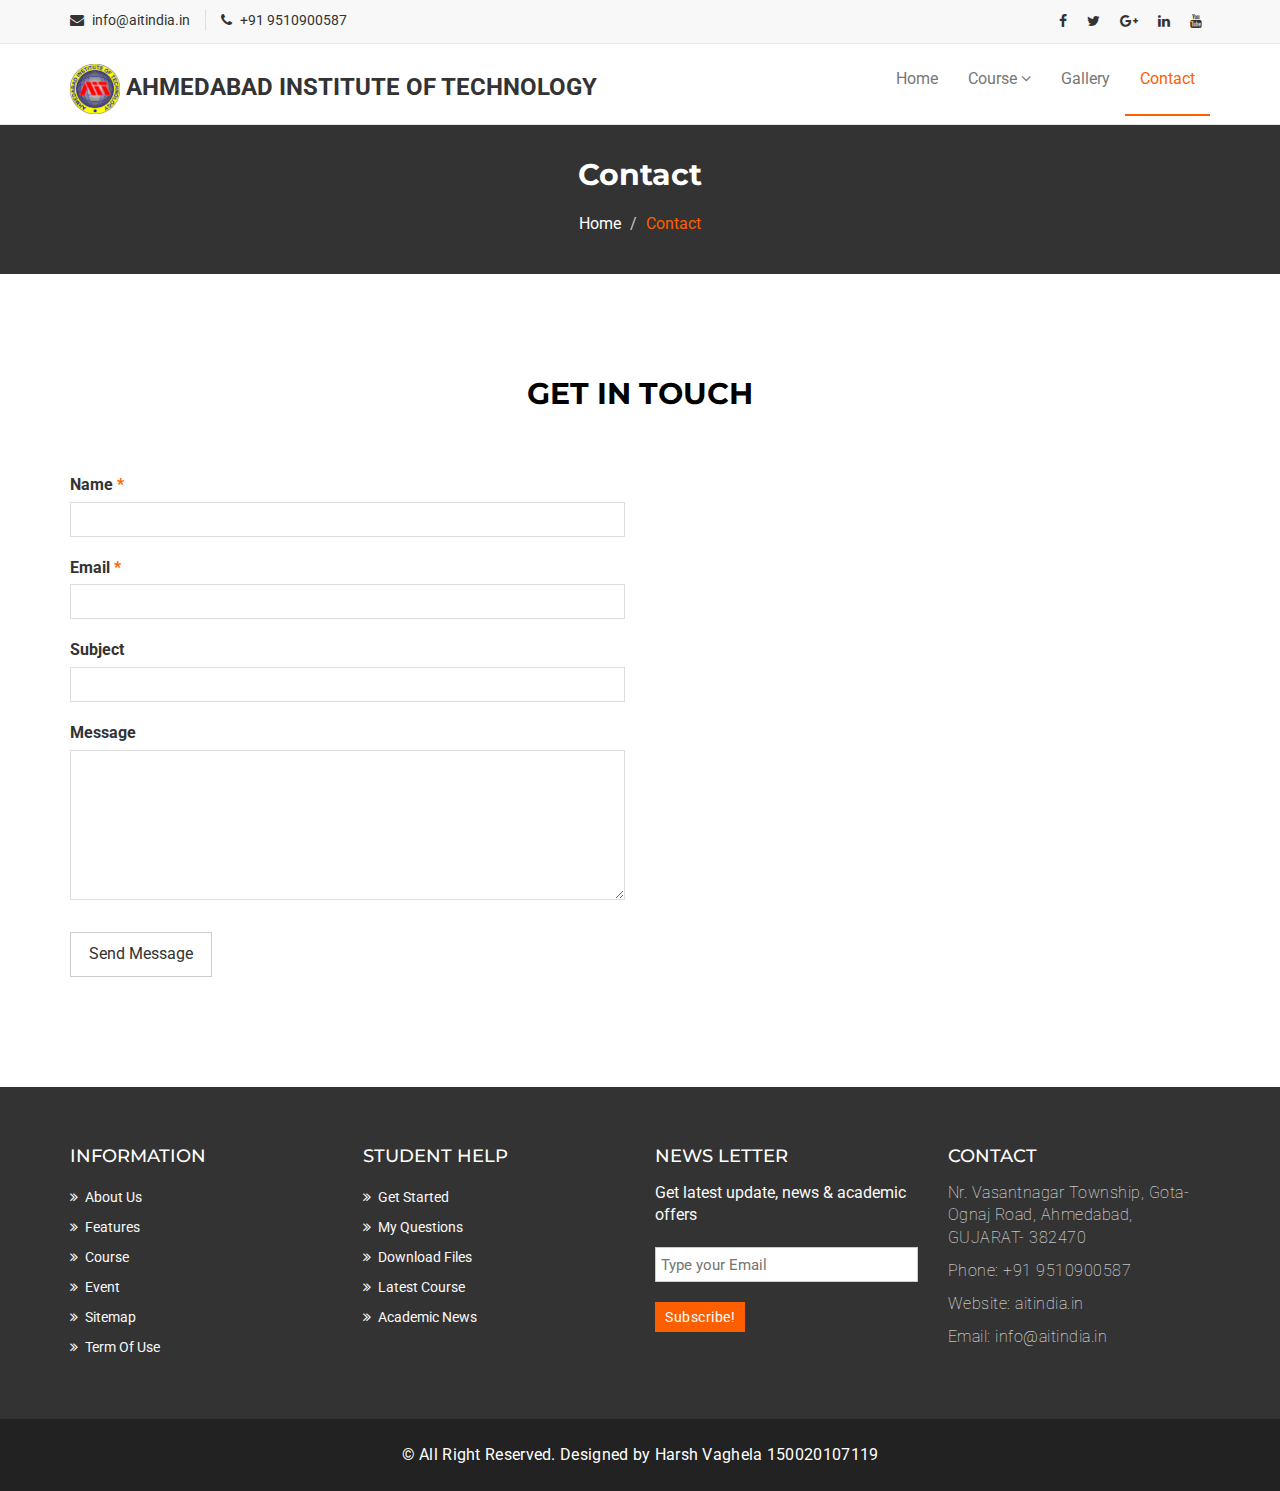
<file: contact.html>
<!DOCTYPE html>
<html lang="en">
<head>
    <meta charset="utf-8">
    <meta name="viewport" content="width=device-width, initial-scale=1">
    <title>AIT | Home</title>
    <link rel="shortcut icon" href="assets/img/logo.png" type="image/x-icon">
    <link href="assets/css/font-awesome.css" rel="stylesheet">
    <link href="assets/css/bootstrap.css" rel="stylesheet">
    <link rel="stylesheet" type="text/css" href="assets/css/slick.css">
    <link id="switcher" href="assets/css/theme-color/default-theme.css" rel="stylesheet">
    <link href="assets/css/style.css" rel="stylesheet">
    <link href='https://fonts.googleapis.com/css?family=Montserrat:400,700' rel='stylesheet' type='text/css'>
    <link href='https://fonts.googleapis.com/css?family=Roboto:400,400italic,300,300italic,500,700' rel='stylesheet'
          type='text/css'>
</head>
<body>
<a class="scrollToTop" href="#">
    <i class="fa fa-angle-up"></i>
</a>
<header id="mu-header">
    <div class="container">
        <div class="row">
            <div class="col-lg-12 col-md-12">
                <div class="mu-header-area">
                    <div class="row">
                        <div class="col-lg-6 col-md-6 col-sm-6 col-xs-6">
                            <div class="mu-header-top-left">
                                <div class="mu-top-email">
                                    <i class="fa fa-envelope"></i>
                                    <span>info@aitindia.in</span>
                                </div>
                                <div class="mu-top-phone">
                                    <i class="fa fa-phone"></i>
                                    <span>+91 9510900587</span>
                                </div>
                            </div>
                        </div>
                        <div class="col-lg-6 col-md-6 col-sm-6 col-xs-6">
                            <div class="mu-header-top-right">
                                <nav>
                                    <ul class="mu-top-social-nav">
                                        <li><a href="#"><span class="fa fa-facebook"></span></a></li>
                                        <li><a href="#"><span class="fa fa-twitter"></span></a></li>
                                        <li><a href="#"><span class="fa fa-google-plus"></span></a></li>
                                        <li><a href="#"><span class="fa fa-linkedin"></span></a></li>
                                        <li><a href="#"><span class="fa fa-youtube"></span></a></li>
                                    </ul>
                                </nav>
                            </div>
                        </div>
                    </div>
                </div>
            </div>
        </div>
    </div>
</header>
<section id="mu-menu">
    <nav class="navbar navbar-default" role="navigation">
        <div class="container">
            <div class="navbar-header">
                <button type="button" class="navbar-toggle collapsed" data-toggle="collapse" data-target="#navbar"
                        aria-expanded="false" aria-controls="navbar">
                    <span class="sr-only">Toggle navigation</span>
                    <span class="icon-bar"></span>
                    <span class="icon-bar"></span>
                    <span class="icon-bar"></span>
                </button>
                <h3>
                    <a href="index.html">
                        <img class="logo" src="assets/img/logo.png"> AHMEDABAD INSTITUTE OF TECHNOLOGY</a>
                </h3>
            </div>
            <div id="navbar" class="navbar-collapse collapse">
                <ul id="top-menu" class="nav navbar-nav navbar-right main-nav">
                    <li><a href="index.html">Home</a></li>
                    <li class="dropdown">
                        <a href="#" class="dropdown-toggle" data-toggle="dropdown">Course <span
                                class="fa fa-angle-down"></span></a>
                        <ul class="dropdown-menu" role="menu">
                            <li><a href="course.html">Course Archive</a></li>
                            <li><a href="course-detail.html">Course Detail</a></li>
                        </ul>
                    </li>
                    <li><a href="gallery.html">Gallery</a></li>
                    <li class="active"><a href="contact.html">Contact</a></li>
                </ul>
            </div>
        </div>
    </nav>
</section>
<section id="mu-page-breadcrumb">
    <div class="container">
        <div class="row">
            <div class="col-md-12">
                <div class="mu-page-breadcrumb-area">
                    <h2>Contact</h2>
                    <ol class="breadcrumb">
                        <li><a href="index.html">Home</a></li>
                        <li class="active">Contact</li>
                    </ol>
                </div>
            </div>
        </div>
    </div>
</section>
<section id="mu-contact">
    <div class="container">
        <div class="row">
            <div class="col-md-12">
                <div class="mu-contact-area">
                    <div class="mu-title">
                        <h2>Get in Touch</h2>
                        <p></p>
                    </div>
                    <div class="mu-contact-content">
                        <div class="row">
                            <div class="col-md-6">
                                <div class="mu-contact-left">
                                    <form class="contactform">
                                        <p class="comment-form-author">
                                            <label for="author">Name <span class="required">*</span></label>
                                            <input type="text" id="author" required="required" size="30" value=""
                                                   name="author">
                                        </p>
                                        <p class="comment-form-email">
                                            <label for="email">Email <span class="required">*</span></label>
                                            <input type="email" id="email" required="required" aria-required="true"
                                                   value=""
                                                   name="email">
                                        </p>
                                        <p class="comment-form-url">
                                            <label for="subject">Subject</label>
                                            <input type="text" id="subject" name="subject">
                                        </p>
                                        <p class="comment-form-comment">
                                            <label for="comment">Message</label>
                                            <textarea id="comment" required="required" aria-required="true" rows="8"
                                                      cols="45"
                                                      name="comment"></textarea>
                                        </p>
                                        <p class="form-submit">
                                            <input type="submit" value="Send Message" class="mu-post-btn" name="submit">
                                        </p>
                                    </form>
                                </div>
                            </div>
                            <div class="col-md-6">
                                <div class="mu-contact-right">
                                    <iframe src="https://www.google.com/maps?q=ahmedabad%20institute%20of%20technology&t=&z=13&ie=UTF8&iwloc=&output=embed"
                                            width="100%" height="450" style="border:0"
                                            allowfullscreen></iframe>
                                </div>
                            </div>
                        </div>
                    </div>
                </div>
            </div>
        </div>
    </div>
</section>
<footer id="mu-footer">
    <div class="mu-footer-top">
        <div class="container">
            <div class="mu-footer-top-area">
                <div class="row">
                    <div class="col-lg-3 col-md-3 col-sm-3">
                        <div class="mu-footer-widget">
                            <h4>Information</h4>
                            <ul>
                                <li><a href="#">About Us</a></li>
                                <li><a href="">Features</a></li>
                                <li><a href="">Course</a></li>
                                <li><a href="">Event</a></li>
                                <li><a href="">Sitemap</a></li>
                                <li><a href="">Term Of Use</a></li>
                            </ul>
                        </div>
                    </div>
                    <div class="col-lg-3 col-md-3 col-sm-3">
                        <div class="mu-footer-widget">
                            <h4>Student Help</h4>
                            <ul>
                                <li><a href="">Get Started</a></li>
                                <li><a href="#">My Questions</a></li>
                                <li><a href="">Download Files</a></li>
                                <li><a href="">Latest Course</a></li>
                                <li><a href="">Academic News</a></li>
                            </ul>
                        </div>
                    </div>
                    <div class="col-lg-3 col-md-3 col-sm-3">
                        <div class="mu-footer-widget">
                            <h4>News letter</h4>
                            <p>Get latest update, news & academic offers</p>
                            <form class="mu-subscribe-form">
                                <input type="email" placeholder="Type your Email">
                                <button class="mu-subscribe-btn" type="submit">Subscribe!</button>
                            </form>
                        </div>
                    </div>
                    <div class="col-lg-3 col-md-3 col-sm-3">
                        <div class="mu-footer-widget">
                            <h4>Contact</h4>
                            <address>
                                <p>Nr. Vasantnagar Township, Gota-Ognaj Road, Ahmedabad, GUJARAT- 382470</p>
                                <p>Phone: +91 9510900587</p>
                                <p>Website: aitindia.in</p>
                                <p>Email: info@aitindia.in</p>
                            </address>
                        </div>
                    </div>
                </div>
            </div>
        </div>
    </div>
    <div class="mu-footer-bottom">
        <div class="container">
            <div class="mu-footer-bottom-area">
                <p>&copy; All Right Reserved. Designed by Harsh Vaghela 150020107119</p>
            </div>
        </div>
    </div>
</footer>
<script src="assets/js/jquery.min.js"></script>
<script src="assets/js/bootstrap.js"></script>
<script type="text/javascript" src="assets/js/slick.js"></script>
<script type="text/javascript" src="assets/js/jquery.counterup.js"></script>
<script type="text/javascript" src="assets/js/jquery.mixitup.js"></script>
<script type="text/javascript" src="assets/js/jquery.fancybox.pack.js"></script>
<script src="assets/js/custom.js"></script>
</body>
</html>
</file>
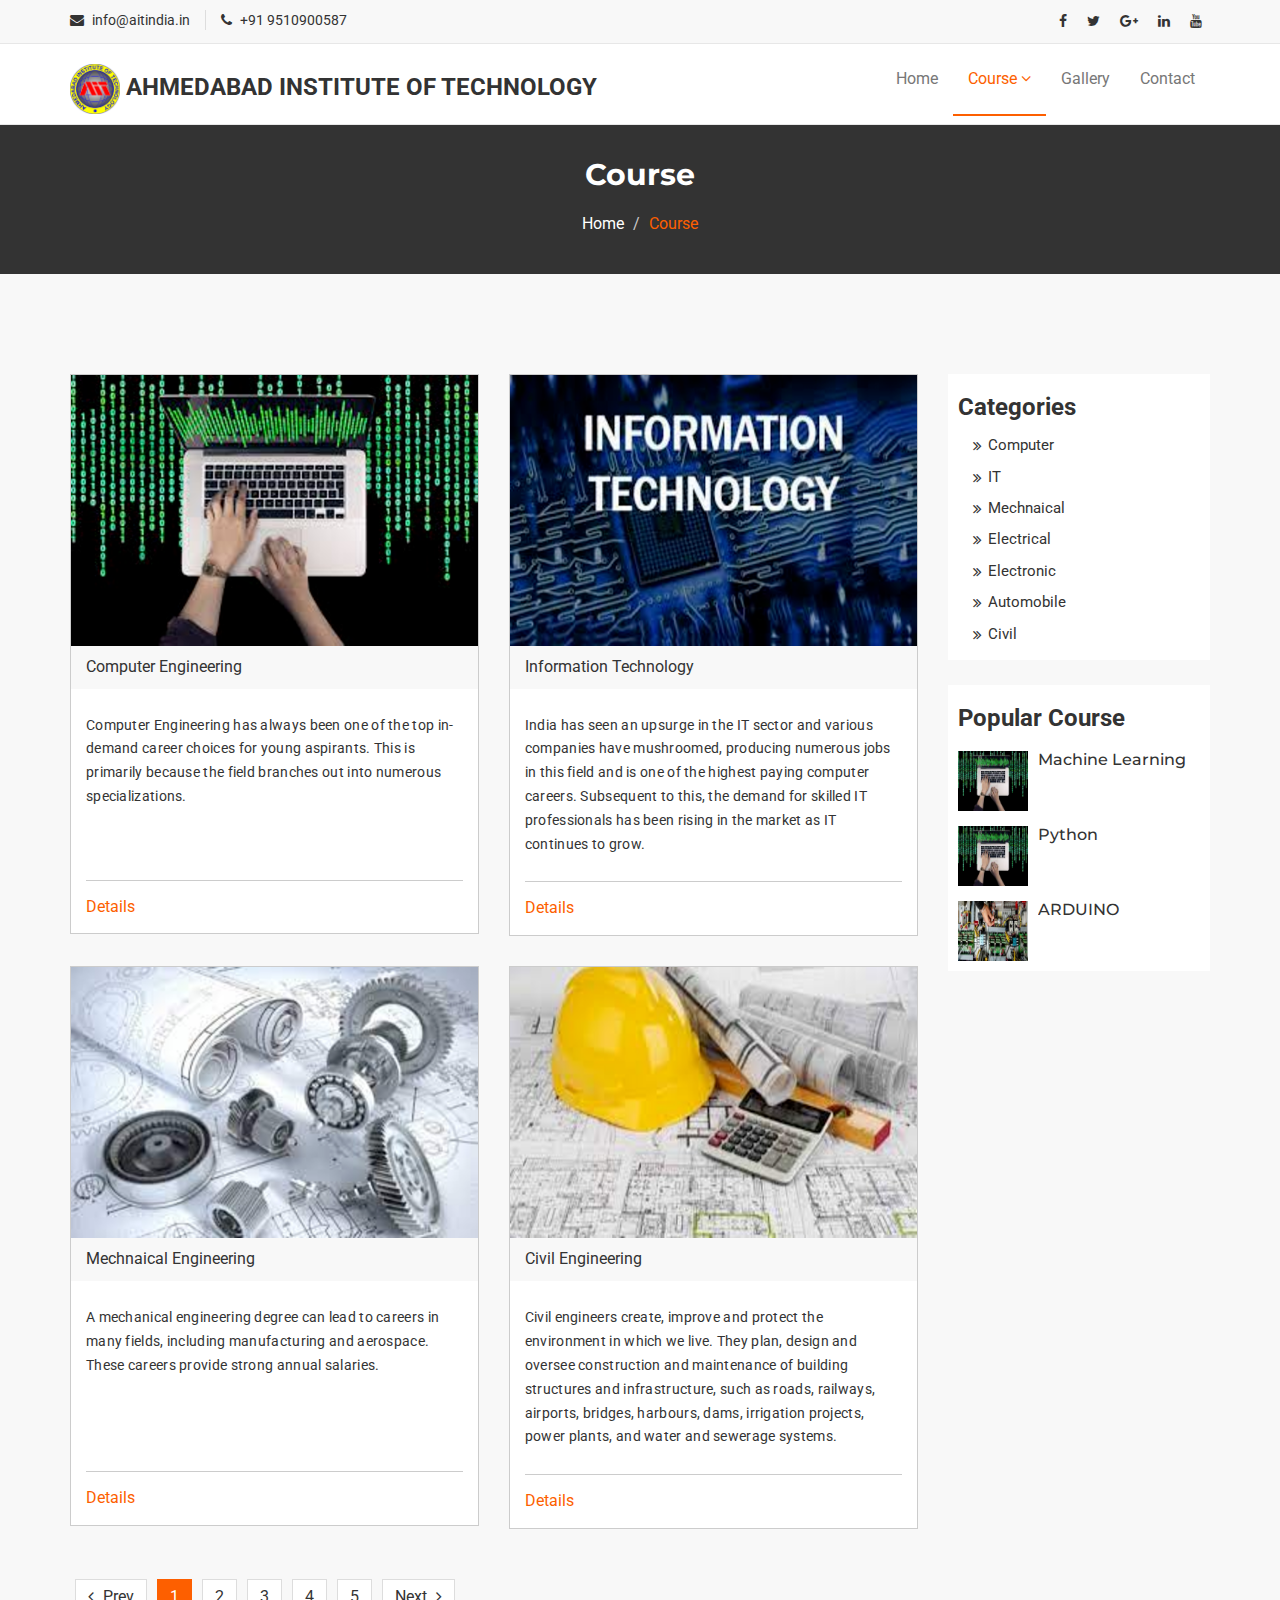
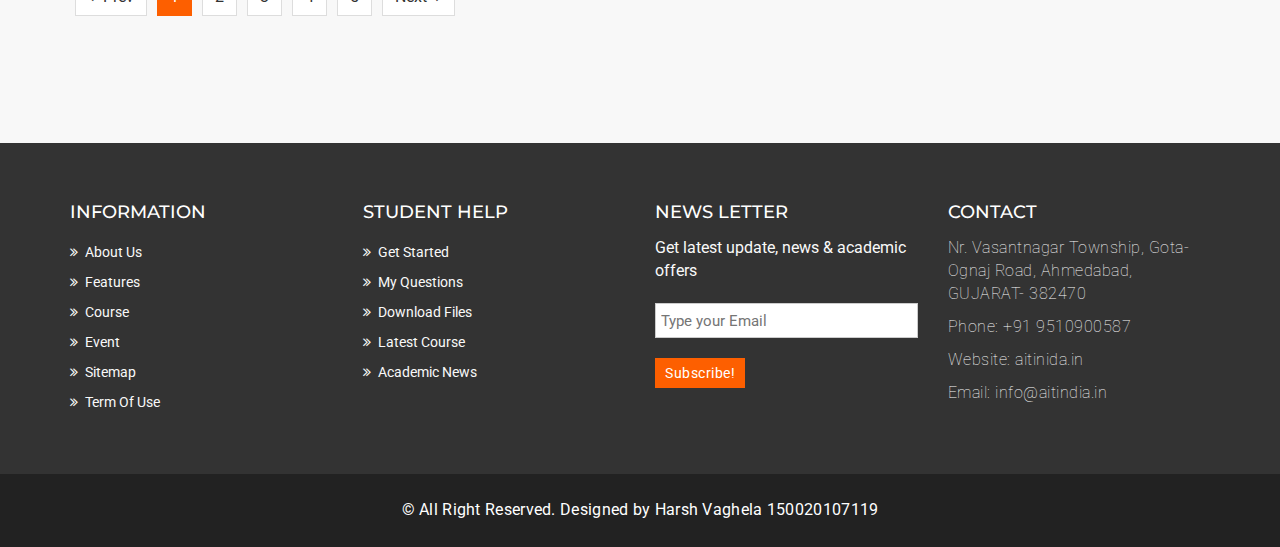
<file: course.html>
<!DOCTYPE html>
<html lang="en">
<head>
    <meta charset="utf-8">
    <meta name="viewport" content="width=device-width, initial-scale=1">
    <title>AIT | Home</title>
    <link rel="shortcut icon" href="assets/img/logo.png" type="image/x-icon">
    <link href="assets/css/font-awesome.css" rel="stylesheet">
    <link href="assets/css/bootstrap.css" rel="stylesheet">
    <link rel="stylesheet" type="text/css" href="assets/css/slick.css">
    <link id="switcher" href="assets/css/theme-color/default-theme.css" rel="stylesheet">
    <link href="assets/css/style.css" rel="stylesheet">
    <link href='https://fonts.googleapis.com/css?family=Montserrat:400,700' rel='stylesheet' type='text/css'>
    <link href='https://fonts.googleapis.com/css?family=Roboto:400,400italic,300,300italic,500,700' rel='stylesheet'
          type='text/css'>
</head>
<body>
<a class="scrollToTop" href="#">
    <i class="fa fa-angle-up"></i>
</a>
<header id="mu-header">
    <div class="container">
        <div class="row">
            <div class="col-lg-12 col-md-12">
                <div class="mu-header-area">
                    <div class="row">
                        <div class="col-lg-6 col-md-6 col-sm-6 col-xs-6">
                            <div class="mu-header-top-left">
                                <div class="mu-top-email">
                                    <i class="fa fa-envelope"></i>
                                    <span>info@aitindia.in</span>
                                </div>
                                <div class="mu-top-phone">
                                    <i class="fa fa-phone"></i>
                                    <span>+91 9510900587</span>
                                </div>
                            </div>
                        </div>
                        <div class="col-lg-6 col-md-6 col-sm-6 col-xs-6">
                            <div class="mu-header-top-right">
                                <nav>
                                    <ul class="mu-top-social-nav">
                                        <li><a href="#"><span class="fa fa-facebook"></span></a></li>
                                        <li><a href="#"><span class="fa fa-twitter"></span></a></li>
                                        <li><a href="#"><span class="fa fa-google-plus"></span></a></li>
                                        <li><a href="#"><span class="fa fa-linkedin"></span></a></li>
                                        <li><a href="#"><span class="fa fa-youtube"></span></a></li>
                                    </ul>
                                </nav>
                            </div>
                        </div>
                    </div>
                </div>
            </div>
        </div>
    </div>
</header>
<section id="mu-menu">
    <nav class="navbar navbar-default" role="navigation">
        <div class="container">
            <div class="navbar-header">
                <button type="button" class="navbar-toggle collapsed" data-toggle="collapse" data-target="#navbar"
                        aria-expanded="false" aria-controls="navbar">
                    <span class="sr-only">Toggle navigation</span>
                    <span class="icon-bar"></span>
                    <span class="icon-bar"></span>
                    <span class="icon-bar"></span>
                </button>
                <h3>
                    <a href="index.html">
                        <img class="logo" src="assets/img/logo.png"> AHMEDABAD INSTITUTE OF TECHNOLOGY</a>
                </h3>
            </div>
            <div id="navbar" class="navbar-collapse collapse">
                <ul id="top-menu" class="nav navbar-nav navbar-right main-nav">
                    <li><a href="index.html">Home</a></li>
                    <li class="dropdown active">
                        <a href="#" class="dropdown-toggle active" data-toggle="dropdown">Course <span
                                class="fa fa-angle-down"></span></a>
                        <ul class="dropdown-menu" role="menu">
                            <li><a href="course.html">Course Archive</a></li>
                            <li><a href="course-detail.html">Course Detail</a></li>
                        </ul>
                    </li>
                    <li><a href="gallery.html">Gallery</a></li>
                    <li><a href="contact.html">Contact</a></li>
                </ul>
            </div>
        </div>
    </nav>
</section>
<section id="mu-page-breadcrumb">
    <div class="container">
        <div class="row">
            <div class="col-md-12">
                <div class="mu-page-breadcrumb-area">
                    <h2>Course</h2>
                    <ol class="breadcrumb">
                        <li><a href="index.html">Home</a></li>
                        <li class="active">Course</li>
                    </ol>
                </div>
            </div>
        </div>
    </div>
</section>
<section id="mu-course-content">
    <div class="container">
        <div class="row">
            <div class="col-md-12">
                <div class="mu-course-content-area">
                    <div class="row">
                        <div class="col-md-9">
                            <div class="mu-course-container">
                                <div class="row">
                                    <div class="col-md-6 col-sm-6">
                                        <div class="mu-latest-course-single">
                                            <figure class="mu-latest-course-img">
                                                <a href="course-detail.html"><img src="assets/img/courses/CE.png"
                                                                                  alt="Computer Engineering"></a>
                                                <figcaption class="mu-latest-course-imgcaption">
                                                    <a href="course-detail.html">Computer Engineering</a>
                                                </figcaption>
                                            </figure>
                                            <div class="mu-latest-course-single-content">
                                                <h4><a href="#"></a></h4>
                                                <p>Computer Engineering has always been one of the top in-demand career
                                                    choices for young aspirants.
                                                    This is primarily because the field branches out into numerous
                                                    specializations.</p>
                                                <br><br>
                                                <div class="mu-latest-course-single-contbottom">
                                                    <a class="mu-course-details" href="course-detail.html">Details</a>
                                                </div>
                                            </div>
                                        </div>
                                    </div>
                                    <div class="col-md-6 col-sm-6">
                                        <div class="mu-latest-course-single">
                                            <figure class="mu-latest-course-img">
                                                <a href="#"><img src="assets/img/courses/IT.png"
                                                                 alt="Information Technology"></a>
                                                <figcaption class="mu-latest-course-imgcaption">
                                                    <a href="#">Information Technology</a>
                                                </figcaption>
                                            </figure>
                                            <div class="mu-latest-course-single-content">
                                                <h4><a href="#"></a></h4>
                                                <p>India has seen an upsurge in the IT sector and various companies have
                                                    mushroomed,
                                                    producing numerous jobs in this field and is one of the highest
                                                    paying computer careers.
                                                    Subsequent to this, the demand for skilled IT professionals has been
                                                    rising in the market
                                                    as IT continues to grow.</p>
                                                <div class="mu-latest-course-single-contbottom">
                                                    <a class="mu-course-details" href="#">Details</a>
                                                </div>
                                            </div>
                                        </div>
                                    </div>
                                    <div class="col-md-6 col-sm-6">
                                        <div class="mu-latest-course-single">
                                            <figure class="mu-latest-course-img">
                                                <a href="#"><img src="assets/img/courses/ME.png"
                                                                 alt="Mechnaical Engineering"></a>
                                                <figcaption class="mu-latest-course-imgcaption">
                                                    <a href="#">Mechnaical Engineering</a>
                                                </figcaption>
                                            </figure>
                                            <div class="mu-latest-course-single-content">
                                                <h4><a href="#"></a></h4>
                                                <p>A mechanical engineering degree can lead to careers in many fields,
                                                    including
                                                    manufacturing and aerospace. These careers provide strong annual
                                                    salaries.</p>
                                                <br><br><br>
                                                <div class="mu-latest-course-single-contbottom">
                                                    <a class="mu-course-details" href="#">Details</a>
                                                </div>
                                            </div>
                                        </div>
                                    </div>
                                    <div class="col-md-6 col-sm-6">
                                        <div class="mu-latest-course-single">
                                            <figure class="mu-latest-course-img">
                                                <a href="#"><img src="assets/img/courses/CiE.png"
                                                                 alt="Civil Engineering"></a>
                                                <figcaption class="mu-latest-course-imgcaption">
                                                    <a href="#">Civil Engineering </a>
                                                </figcaption>
                                            </figure>
                                            <div class="mu-latest-course-single-content">
                                                <h4><a href="#"></a></h4>
                                                <p>Civil engineers create, improve and protect the environment in which
                                                    we live.
                                                    They plan, design and oversee construction and maintenance of
                                                    building structures
                                                    and infrastructure, such as roads, railways, airports, bridges,
                                                    harbours, dams,
                                                    irrigation projects, power plants, and water and sewerage
                                                    systems.</p>
                                                <div class="mu-latest-course-single-contbottom">
                                                    <a class="mu-course-details" href="#">Details</a>
                                                </div>
                                            </div>
                                        </div>
                                    </div>
                                </div>
                            </div>
                            <div class="mu-pagination">
                                <nav>
                                    <ul class="pagination">
                                        <li>
                                            <a href="#" aria-label="Previous">
                                                <span class="fa fa-angle-left"></span> Prev
                                            </a>
                                        </li>
                                        <li class="active"><a href="#">1</a></li>
                                        <li><a href="#">2</a></li>
                                        <li><a href="#">3</a></li>
                                        <li><a href="#">4</a></li>
                                        <li><a href="#">5</a></li>
                                        <li>
                                            <a href="#" aria-label="Next">
                                                Next <span class="fa fa-angle-right"></span>
                                            </a>
                                        </li>
                                    </ul>
                                </nav>
                            </div>
                        </div>
                        <div class="col-md-3">
                            <aside class="mu-sidebar">
                                <div class="mu-single-sidebar">
                                    <h3>Categories</h3>
                                    <ul class="mu-sidebar-catg">
                                        <li><a href="#">Computer</a></li>
                                        <li><a href="">IT</a></li>
                                        <li><a href="">Mechnaical</a></li>
                                        <li><a href="">Electrical</a></li>
                                        <li><a href="">Electronic</a></li>
                                        <li><a href="">Automobile</a></li>
                                        <li><a href="">Civil</a></li>
                                    </ul>
                                </div>
                                <div class="mu-single-sidebar">
                                    <h3>Popular Course</h3>
                                    <div class="mu-sidebar-popular-courses">
                                        <div class="media">
                                            <div class="media-left">
                                                <a href="#">
                                                    <img class="media-object" src="assets/img/courses/CE.png" alt="img">
                                                </a>
                                            </div>
                                            <div class="media-body">
                                                <h4 class="media-heading"><a href="#">Machine Learning</a></h4>
                                            </div>
                                        </div>
                                        <div class="media">
                                            <div class="media-left">
                                                <a href="#">
                                                    <img class="media-object" src="assets/img/courses/CE.png" alt="img">
                                                </a>
                                            </div>
                                            <div class="media-body">
                                                <h4 class="media-heading"><a href="#">Python</a></h4>
                                            </div>
                                        </div>
                                        <div class="media">
                                            <div class="media-left">
                                                <a href="#">
                                                    <img class="media-object" src="assets/img/courses/EE.png" alt="img">
                                                </a>
                                            </div>
                                            <div class="media-body">
                                                <h4 class="media-heading"><a href="#">ARDUINO</a></h4>
                                            </div>
                                        </div>
                                    </div>
                                </div>
                            </aside>
                        </div>
                    </div>
                </div>
            </div>
        </div>
    </div>
</section>
<footer id="mu-footer">
    <div class="mu-footer-top">
        <div class="container">
            <div class="mu-footer-top-area">
                <div class="row">
                    <div class="col-lg-3 col-md-3 col-sm-3">
                        <div class="mu-footer-widget">
                            <h4>Information</h4>
                            <ul>
                                <li><a href="#">About Us</a></li>
                                <li><a href="">Features</a></li>
                                <li><a href="">Course</a></li>
                                <li><a href="">Event</a></li>
                                <li><a href="">Sitemap</a></li>
                                <li><a href="">Term Of Use</a></li>
                            </ul>
                        </div>
                    </div>
                    <div class="col-lg-3 col-md-3 col-sm-3">
                        <div class="mu-footer-widget">
                            <h4>Student Help</h4>
                            <ul>
                                <li><a href="">Get Started</a></li>
                                <li><a href="#">My Questions</a></li>
                                <li><a href="">Download Files</a></li>
                                <li><a href="">Latest Course</a></li>
                                <li><a href="">Academic News</a></li>
                            </ul>
                        </div>
                    </div>
                    <div class="col-lg-3 col-md-3 col-sm-3">
                        <div class="mu-footer-widget">
                            <h4>News letter</h4>
                            <p>Get latest update, news & academic offers</p>
                            <form class="mu-subscribe-form">
                                <input type="email" placeholder="Type your Email">
                                <button class="mu-subscribe-btn" type="submit">Subscribe!</button>
                            </form>
                        </div>
                    </div>
                    <div class="col-lg-3 col-md-3 col-sm-3">
                        <div class="mu-footer-widget">
                            <h4>Contact</h4>
                            <address>
                                <p>Nr. Vasantnagar Township, Gota-Ognaj Road, Ahmedabad, GUJARAT- 382470</p>
                                <p>Phone: +91 9510900587</p>
                                <p>Website: aitinida.in</p>
                                <p>Email: info@aitindia.in</p>
                            </address>
                        </div>
                    </div>
                </div>
            </div>
        </div>
    </div>
    <div class="mu-footer-bottom">
        <div class="container">
            <div class="mu-footer-bottom-area">
                <p>&copy; All Right Reserved. Designed by Harsh Vaghela 150020107119</p>
            </div>
        </div>
    </div>
</footer>
<script src="assets/js/jquery.min.js"></script>
<script src="assets/js/bootstrap.js"></script>
<script type="text/javascript" src="assets/js/slick.js"></script>
<script type="text/javascript" src="assets/js/jquery.counterup.js"></script>
<script type="text/javascript" src="assets/js/jquery.mixitup.js"></script>
<script src="assets/js/custom.js"></script>
</body>
</html>
</file>
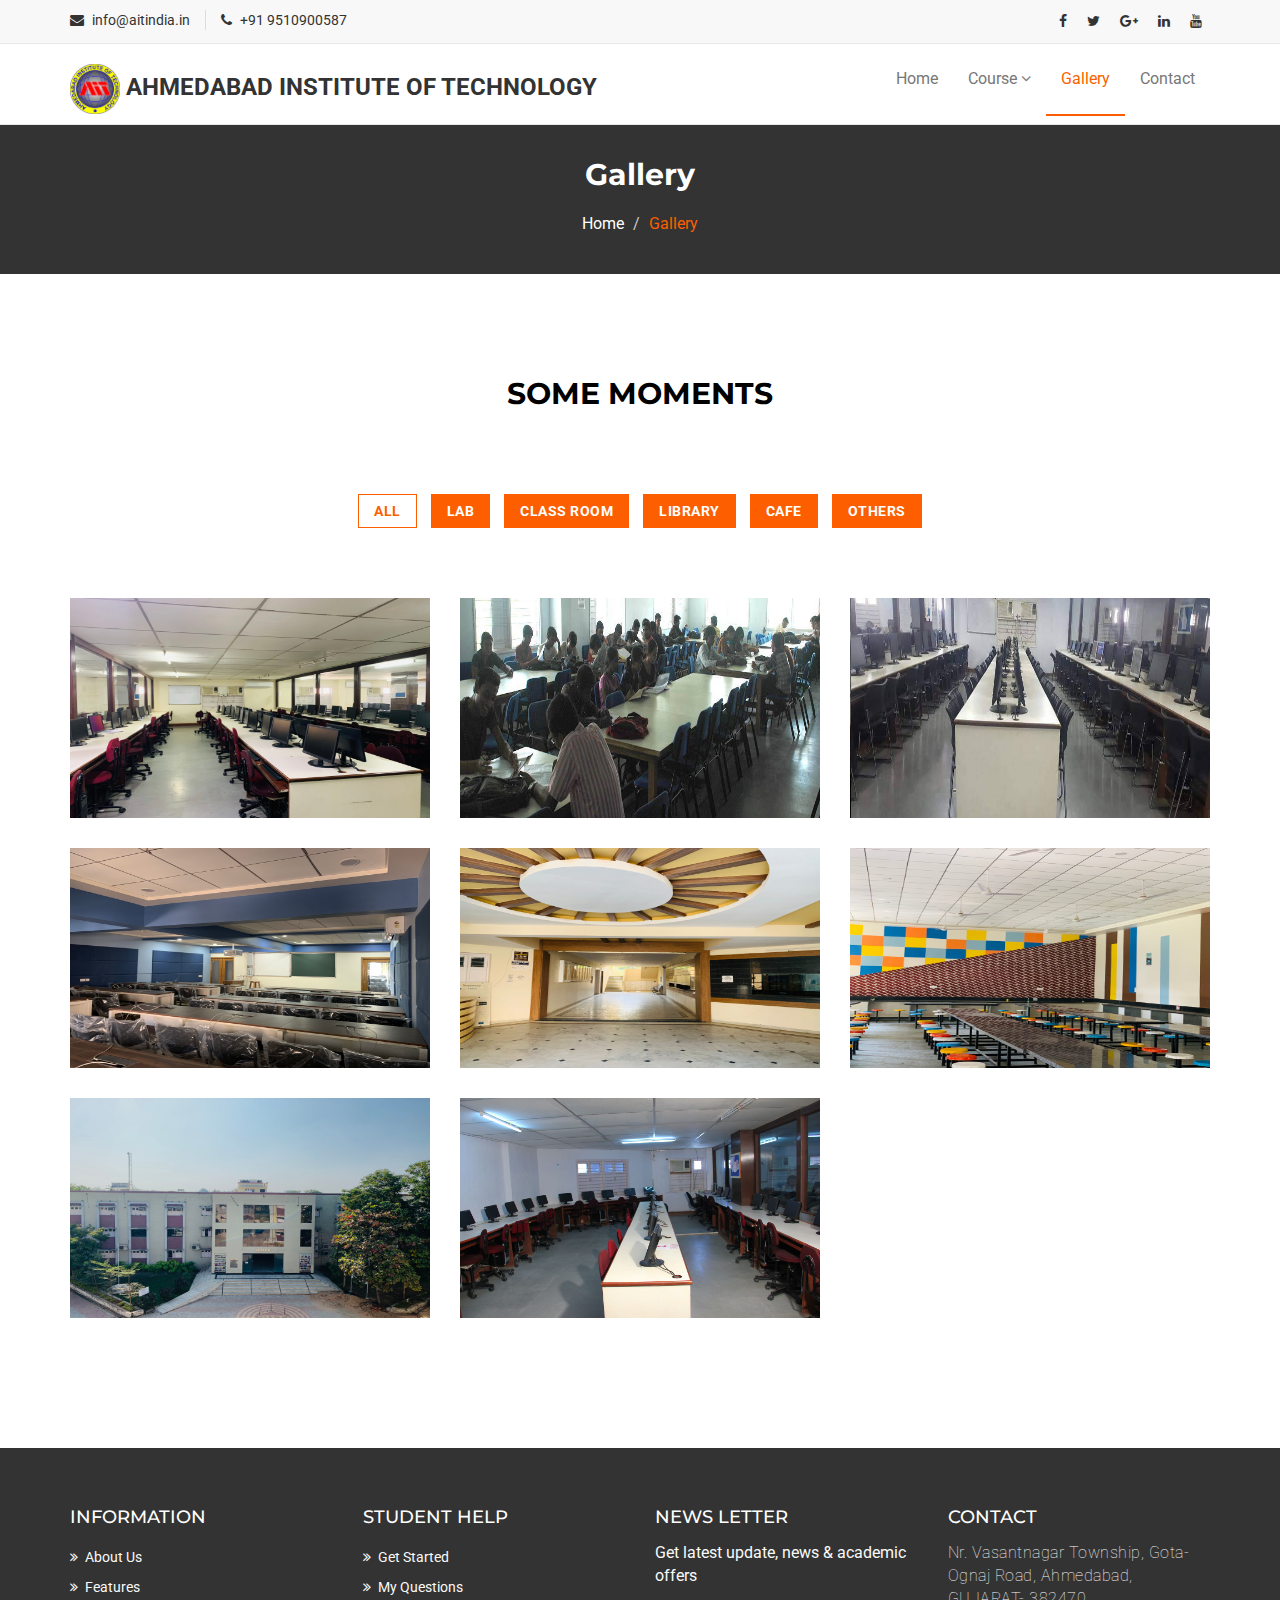
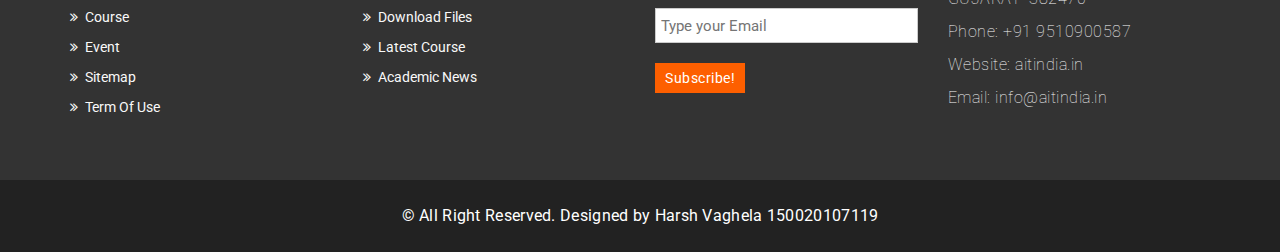
<file: gallery.html>
<!DOCTYPE html>
<html lang="en">
<head>
    <meta charset="utf-8">
    <meta name="viewport" content="width=device-width, initial-scale=1">
    <title>AIT | Home</title>
    <link rel="shortcut icon" href="assets/img/logo.png" type="image/x-icon">
    <link href="assets/css/font-awesome.css" rel="stylesheet">
    <link href="assets/css/bootstrap.css" rel="stylesheet">
    <link rel="stylesheet" type="text/css" href="assets/css/slick.css">
    <link id="switcher" href="assets/css/theme-color/default-theme.css" rel="stylesheet">
    <link href="assets/css/style.css" rel="stylesheet">
    <link href='https://fonts.googleapis.com/css?family=Montserrat:400,700' rel='stylesheet' type='text/css'>
    <link href='https://fonts.googleapis.com/css?family=Roboto:400,400italic,300,300italic,500,700' rel='stylesheet'
          type='text/css'>
</head>
<body>
<a class="scrollToTop" href="#">
    <i class="fa fa-angle-up"></i>
</a>
<header id="mu-header">
    <div class="container">
        <div class="row">
            <div class="col-lg-12 col-md-12">
                <div class="mu-header-area">
                    <div class="row">
                        <div class="col-lg-6 col-md-6 col-sm-6 col-xs-6">
                            <div class="mu-header-top-left">
                                <div class="mu-top-email">
                                    <i class="fa fa-envelope"></i>
                                    <span>info@aitindia.in</span>
                                </div>
                                <div class="mu-top-phone">
                                    <i class="fa fa-phone"></i>
                                    <span>+91 9510900587</span>
                                </div>
                            </div>
                        </div>
                        <div class="col-lg-6 col-md-6 col-sm-6 col-xs-6">
                            <div class="mu-header-top-right">
                                <nav>
                                    <ul class="mu-top-social-nav">
                                        <li><a href="#"><span class="fa fa-facebook"></span></a></li>
                                        <li><a href="#"><span class="fa fa-twitter"></span></a></li>
                                        <li><a href="#"><span class="fa fa-google-plus"></span></a></li>
                                        <li><a href="#"><span class="fa fa-linkedin"></span></a></li>
                                        <li><a href="#"><span class="fa fa-youtube"></span></a></li>
                                    </ul>
                                </nav>
                            </div>
                        </div>
                    </div>
                </div>
            </div>
        </div>
    </div>
</header>
<section id="mu-menu">
    <nav class="navbar navbar-default" role="navigation">
        <div class="container">
            <div class="navbar-header">
                <button type="button" class="navbar-toggle collapsed" data-toggle="collapse" data-target="#navbar"
                        aria-expanded="false" aria-controls="navbar">
                    <span class="sr-only">Toggle navigation</span>
                    <span class="icon-bar"></span>
                    <span class="icon-bar"></span>
                    <span class="icon-bar"></span>
                </button>
                <h3>
                    <a href="index.html">
                        <img class="logo" src="assets/img/logo.png"> AHMEDABAD INSTITUTE OF TECHNOLOGY
                    </a>
                </h3>
            </div>
            <div id="navbar" class="navbar-collapse collapse">
                <ul id="top-menu" class="nav navbar-nav navbar-right main-nav">
                    <li><a href="index.html">Home</a></li>
                    <li class="dropdown">
                        <a href="#" class="dropdown-toggle" data-toggle="dropdown">Course <span
                                class="fa fa-angle-down"></span></a>
                        <ul class="dropdown-menu" role="menu">
                            <li><a href="course.html">Course Archive</a></li>
                            <li><a href="course-detail.html">Course Detail</a></li>
                        </ul>
                    </li>
                    <li class="active"><a href="gallery.html">Gallery</a></li>
                    <li><a href="contact.html">Contact</a></li>
                </ul>
            </div>
        </div>
    </nav>
</section>
<section id="mu-page-breadcrumb">
    <div class="container">
        <div class="row">
            <div class="col-md-12">
                <div class="mu-page-breadcrumb-area">
                    <h2>Gallery</h2>
                    <ol class="breadcrumb">
                        <li><a href="index.html">Home</a></li>
                        <li class="active">Gallery</li>
                    </ol>
                </div>
            </div>
        </div>
    </div>
</section>
<section id="mu-gallery">
    <div class="container">
        <div class="row">
            <div class="col-md-12">
                <div class="mu-gallery-area">
                    <div class="mu-title">
                        <h2>Some Moments</h2>
                        <p></p>
                    </div>
                    <div class="mu-gallery-content">
                        <div class="mu-gallery-top">
                            <ul>
                                <li class="filter active" data-filter="all">All</li>
                                <li class="filter" data-filter=".lab">Lab</li>
                                <li class="filter" data-filter=".classroom">Class Room</li>
                                <li class="filter" data-filter=".library">Library</li>
                                <li class="filter" data-filter=".cafe">Cafe</li>
                                <li class="filter" data-filter=".others">Others</li>
                            </ul>
                        </div>
                        <div class="mu-gallery-body">
                            <ul id="mixit-container" class="row">
                                <li class="col-md-4 col-sm-6 col-xs-12 mix lab">
                                    <div class="mu-single-gallery">
                                        <div class="mu-single-gallery-item">
                                            <div class="mu-single-gallery-img">
                                               <img alt="img" src="assets/img/gallery/small/L1.jpg">
                                            </div>
                                        </div>
                                    </div>
                                </li>
                                <li class="col-md-4 col-sm-6 col-xs-12 mix library">
                                    <div class="mu-single-gallery">
                                        <div class="mu-single-gallery-item">
                                            <div class="mu-single-gallery-img">
                                               <img alt="img" src="assets/img/gallery/small/lib.jpg">
                                            </div>
                                        </div>
                                    </div>
                                </li>
                                <li class="col-md-4 col-sm-6 col-xs-12 mix lab">
                                    <div class="mu-single-gallery">
                                        <div class="mu-single-gallery-item">
                                            <div class="mu-single-gallery-img">
                                               <img alt="img" src="assets/img/gallery/small/L2.jpg">
                                            </div>
                                        </div>
                                    </div>
                                </li>
                                <li class="col-md-4 col-sm-6 col-xs-12 mix classroom">
                                    <div class="mu-single-gallery">
                                        <div class="mu-single-gallery-item">
                                            <div class="mu-single-gallery-img">
                                               <img alt="img" src="assets/img/gallery/small/class.jpg">
                                            </div>
                                        </div>
                                    </div>
                                </li>
                                <li class="col-md-4 col-sm-6 col-xs-12 mix others">
                                    <div class="mu-single-gallery">
                                        <div class="mu-single-gallery-item">
                                            <div class="mu-single-gallery-img">
                                               <img alt="img" src="assets/img/gallery/small/o1.jpg">
                                            </div>
                                        </div>
                                    </div>
                                </li>
                                <li class="col-md-4 col-sm-6 col-xs-12 mix cafe">
                                    <div class="mu-single-gallery">
                                        <div class="mu-single-gallery-item">
                                            <div class="mu-single-gallery-img">
                                               <img alt="img" src="assets/img/gallery/small/cafe.jpg">
                                            </div>
                                        </div>
                                    </div>
                                </li>
                                <li class="col-md-4 col-sm-6 col-xs-12 mix others">
                                    <div class="mu-single-gallery">
                                        <div class="mu-single-gallery-item">
                                            <div class="mu-single-gallery-img">
                                                <img alt="img" src="assets/img/gallery/small/o2.jpg">
                                            </div>
                                        </div>
                                    </div>
                                </li>
                                <li class="col-md-4 col-sm-6 col-xs-12 mix lab">
                                    <div class="mu-single-gallery">
                                        <div class="mu-single-gallery-item">
                                            <div class="mu-single-gallery-img">
                                                <img alt="img" src="assets/img/gallery/small/L3.jpg">
                                            </div>
                                        </div>
                                    </div>
                                </li>
                            </ul>
                        </div>
                    </div>
                </div>
            </div>
        </div>
    </div>
</section>
<footer id="mu-footer">
    <div class="mu-footer-top">
        <div class="container">
            <div class="mu-footer-top-area">
                <div class="row">
                    <div class="col-lg-3 col-md-3 col-sm-3">
                        <div class="mu-footer-widget">
                            <h4>Information</h4>
                            <ul>
                                <li><a href="#">About Us</a></li>
                                <li><a href="">Features</a></li>
                                <li><a href="">Course</a></li>
                                <li><a href="">Event</a></li>
                                <li><a href="">Sitemap</a></li>
                                <li><a href="">Term Of Use</a></li>
                            </ul>
                        </div>
                    </div>
                    <div class="col-lg-3 col-md-3 col-sm-3">
                        <div class="mu-footer-widget">
                            <h4>Student Help</h4>
                            <ul>
                                <li><a href="">Get Started</a></li>
                                <li><a href="#">My Questions</a></li>
                                <li><a href="">Download Files</a></li>
                                <li><a href="">Latest Course</a></li>
                                <li><a href="">Academic News</a></li>
                            </ul>
                        </div>
                    </div>
                    <div class="col-lg-3 col-md-3 col-sm-3">
                        <div class="mu-footer-widget">
                            <h4>News letter</h4>
                            <p>Get latest update, news & academic offers</p>
                            <form class="mu-subscribe-form">
                                <input type="email" placeholder="Type your Email">
                                <button class="mu-subscribe-btn" type="submit">Subscribe!</button>
                            </form>
                        </div>
                    </div>
                    <div class="col-lg-3 col-md-3 col-sm-3">
                        <div class="mu-footer-widget">
                            <h4>Contact</h4>
                            <address>
                                <p>Nr. Vasantnagar Township, Gota-Ognaj Road, Ahmedabad, GUJARAT- 382470</p>
                                <p>Phone: +91 9510900587</p>
                                <p>Website: aitindia.in</p>
                                <p>Email: info@aitindia.in</p>
                            </address>
                        </div>
                    </div>
                </div>
            </div>
        </div>
    </div>
    <div class="mu-footer-bottom">
        <div class="container">
            <div class="mu-footer-bottom-area">
                <p>&copy; All Right Reserved. Designed by Harsh Vaghela 150020107119</p>
            </div>
        </div>
    </div>
</footer>
<script src="assets/js/jquery.min.js"></script>
<script src="assets/js/bootstrap.js"></script>
<script type="text/javascript" src="assets/js/slick.js"></script>
<script type="text/javascript" src="assets/js/jquery.counterup.js"></script>
<script type="text/javascript" src="assets/js/jquery.mixitup.js"></script>
<script type="text/javascript" src="assets/js/jquery.fancybox.pack.js"></script>
<script src="assets/js/custom.js"></script>
</body>
</html>
</file>
<file: assets/css/theme-color/default-theme.css>
.scrollToTop {
    background-color: #fd5f00;
    border: 2px solid #fd5f00;
}

.mu-read-more-btn:hover, .mu-read-more-btn:focus {
    background-color: #fd5f00;
    border-color: #fd5f00;
}

.mu-post-btn:hover, .mu-post-btn:focus {
    background-color: #fd5f00;
    border-color: #fd5f00;
}

#mu-header .mu-header-area .mu-header-top-right .mu-top-social-nav li a:hover, #mu-header .mu-header-area .mu-header-top-right .mu-top-social-nav li a:focus {
    color: #fd5f00;
}

#mu-menu .navbar-header .navbar-brand i {
    color: #fd5f00;
}

#mu-menu .navbar-default .navbar-nav li > a:hover, #mu-menu .navbar-default .navbar-nav li > a:focus {
    border-color: #fd5f00;
    color: #fd5f00;
}

#mu-menu .navbar-default .navbar-nav li .dropdown-menu {
    border-top: 2px solid #fd5f00;
}

#mu-menu .navbar-default .navbar-nav li .dropdown-menu li a:hover, #mu-menu .navbar-default .navbar-nav li .dropdown-menu li a:focus {
    background-color: #fd5f00;
}

#mu-menu .navbar-default .navbar-nav .open a:hover, #mu-menu .navbar-default .navbar-nav .open a:focus {
    background-color: #fd5f00;
}

#mu-menu .navbar-default .navbar-nav > .active > a, #mu-menu .navbar-default .navbar-nav > .active > a:hover, #mu-menu .navbar-default .navbar-nav > .active > a:focus {
    color: #fd5f00;
    border-bottom: 2px solid #fd5f00;
    background-color: transparent;
}

#mu-slider .mu-slider-single .mu-slider-content span {
    background-color: #fd5f00;
}

#mu-slider .slick-prev,
#mu-slider .slick-next {
    background-color: #fd5f00;
    display: none !important;
}

#mu-features .mu-features-area .mu-features-content .mu-single-feature span {
    color: #fd5f00;
}

#mu-features .mu-features-area .mu-features-content .mu-single-feature a:hover, #mu-features .mu-features-area .mu-features-content .mu-single-feature a:focus {
    color: #fd5f00;
    border-color: #fd5f00;
}

#mu-latest-courses .mu-latest-courses-area .mu-latest-courses-content .slick-dots .slick-active {
    background-color: #fd5f00;
}

.mu-latest-course-single .mu-latest-course-img .mu-latest-course-imgcaption a:hover, .mu-latest-course-single .mu-latest-course-img .mu-latest-course-imgcaption a:focus {
    color: #fd5f00;
}

.mu-latest-course-single .mu-latest-course-single-content h4 a:hover, .mu-latest-course-single .mu-latest-course-single-content h4 a:focus {
    color: #fd5f00;
}

.mu-latest-course-single .mu-latest-course-single-content .mu-latest-course-single-contbottom .mu-course-details {
    color: #fd5f00;
}

#mu-our-teacher .mu-our-teacher-area .mu-our-teacher-content .mu-our-teacher-single .mu-our-teacher-img .mu-our-teacher-social {
    background-color: #fd5f00;
}

#mu-our-teacher .mu-our-teacher-area .mu-our-teacher-content .mu-our-teacher-single .mu-our-teacher-img .mu-our-teacher-social a:hover, #mu-our-teacher .mu-our-teacher-area .mu-our-teacher-content .mu-our-teacher-single .mu-our-teacher-img .mu-our-teacher-social a:focus {
    color: #fd5f00;
}

#mu-testimonial .mu-testimonial-area .mu-testimonial-content .mu-testimonial-item .mu-testimonial-info span {
    color: #fd5f00;
}

#mu-testimonial .mu-testimonial-area .mu-testimonial-content .slick-dots .slick-active {
    background-color: #fd5f00;
}

.mu-blog-single-item .mu-blog-single-img .mu-blog-caption h3 a:hover {
    color: #fd5f00;
}

.mu-blog-single-item .mu-blog-meta a:hover, .mu-blog-single-item .mu-blog-meta a:focus {
    color: #fd5f00;
}

.mu-blog-single-item .mu-blog-description a:hover, .mu-blog-single-item .mu-blog-description a:focus {
    border-color: #fd5f00;
}

#mu-page-breadcrumb .mu-page-breadcrumb-area .breadcrumb .active {
    color: #fd5f00;
}

#mu-course-content {
    background-color: #f8f8f8;
    display: inline;
    float: left;
    padding: 100px 0;
    width: 100%;
}

#mu-course-content .mu-course-content-area {
    display: inline;
    float: left;
    width: 100%;
}

#mu-course-content .mu-course-content-area .mu-course-container {
    display: inline;
    float: left;
    width: 100%;
}

#mu-course-content .mu-course-content-area .mu-course-container .mu-latest-course-single {
    border: 1px solid #ccc;
    margin-bottom: 30px;
}

#mu-course-content .mu-course-content-area .mu-sidebar .mu-single-sidebar .mu-sidebar-catg li a:hover, #mu-course-content .mu-course-content-area .mu-sidebar .mu-single-sidebar .mu-sidebar-catg li a:focus {
    color: #fd5f00;
}

#mu-course-content .mu-course-content-area .mu-sidebar .mu-single-sidebar .mu-sidebar-popular-courses .media .media-body .media-heading a:hover, #mu-course-content .mu-course-content-area .mu-sidebar .mu-single-sidebar .mu-sidebar-popular-courses .media .media-body .media-heading a:focus {
    color: #fd5f00;
}

#mu-course-content .mu-course-content-area .mu-sidebar .mu-single-sidebar .tag-cloud a:hover, #mu-course-content .mu-course-content-area .mu-sidebar .mu-single-sidebar .tag-cloud a:focus {
    color: #fd5f00;
    border-color: #fd5f00;
}

.mu-pagination .pagination li a:hover, .mu-pagination .pagination li a:focus {
    background-color: #fd5f00;
    border-color: #fd5f00;
}

.mu-pagination .pagination .active a {
    background-color: #fd5f00;
    border-color: #fd5f00;
}

.mu-related-item {
    display: inline;
    float: left;
    margin-top: 30px;
    width: 100%;
}

.mu-related-item .mu-related-item-area #mu-related-item-slide .slick-prev,
.mu-related-item .mu-related-item-area #mu-related-item-slide .slick-next {
    background-color: #fd5f00;
    display: none !important;
}

.mu-blog-single .mu-blog-single-item .mu-blog-tags .mu-news-single-tagnav li a:hover, .mu-blog-single .mu-blog-single-item .mu-blog-tags .mu-news-single-tagnav li a:focus {
    color: #fd5f00;
}

.mu-blog-single .mu-blog-single-item .mu-blog-social .mu-news-social-nav li a:hover, .mu-blog-single .mu-blog-single-item .mu-blog-social .mu-news-social-nav li a:focus {
    background-color: #fd5f00;
    border-color: #fd5f00;
}

.mu-blog-single-navigation a:hover, .mu-blog-single-navigation a:focus {
    background-color: #fd5f00;
    border-color: #fd5f00;
}

.mu-comments-area {
    display: inline;
    float: left;
    width: 100%;
    margin-top: 20px;
}

.mu-comments-area h3 {
    margin-bottom: 20px;
    padding: 20px;
    border-bottom: 1px solid #ccc;
    padding-left: 0;
}

.mu-comments-area .comments .commentlist li .reply-btn:hover, .mu-comments-area .comments .commentlist li .reply-btn:focus {
    background-color: #fd5f00;
    border-color: #fd5f00;
}

.mu-comments-area .comments .commentlist li .author-tag {
    background-color: #fd5f00;
}

.mu-comments-area .comments .comments-pagination li a:hover, .mu-comments-area .comments .comments-pagination li a:focus {
    color: #fd5f00;
}

#mu-gallery .mu-gallery-area .mu-gallery-content {
    width: 100%;
}

#mu-gallery .mu-gallery-area .mu-gallery-content .mu-gallery-top ul li {
    background-color: #fd5f00;
    border: 1px solid #fd5f00;
}

#mu-gallery .mu-gallery-area .mu-gallery-content .mu-gallery-top ul li:hover, #mu-gallery .mu-gallery-area .mu-gallery-content .mu-gallery-top ul li:focus {
    color: #fd5f00;
    border-color: #fd5f00;
}

#mu-gallery .mu-gallery-area .mu-gallery-content .mu-gallery-top ul .active {
    color: #fd5f00;
    border-color: #fd5f00;
}

#mu-gallery .mu-gallery-area .mu-gallery-content .mu-gallery-body ul li .mu-single-gallery .mu-single-gallery-item .mu-single-gallery-info .mu-single-gallery-info-inner a {
    background-color: #fd5f00;
}

#mu-contact .mu-contact-area .mu-contact-content .mu-contact-left .contactform input[type="text"]:focus,
#mu-contact .mu-contact-area .mu-contact-content .mu-contact-left .contactform input[type="email"]:focus,
#mu-contact .mu-contact-area .mu-contact-content .mu-contact-left .contactform input[type="url"]:focus {
    border-color: #fd5f00;
}

#mu-contact .mu-contact-area .mu-contact-content .mu-contact-left .contactform textarea:focus {
    border-color: #fd5f00;
}

#mu-error .mu-error-area h2 {
    color: #fd5f00;
}

#mu-footer .mu-footer-top .mu-footer-top-area .mu-footer-widget ul li a:hover, #mu-footer .mu-footer-top .mu-footer-top-area .mu-footer-widget ul li a:focus {
    color: #fd5f00;
}

#mu-footer .mu-footer-top .mu-footer-top-area .mu-footer-widget .mu-subscribe-form input[type="email"]:focus {
    border-color: #fd5f00;
}

#mu-footer .mu-footer-top .mu-footer-top-area .mu-footer-widget .mu-subscribe-form .mu-subscribe-btn {
    background-color: #fd5f00;
}
</file>
<file: assets/css/style.css>
body {
    background-color: #ffffff;
    font-family: "Roboto", sans-serif;
    color: #333333;
    font-size: 16px;
    overflow-x: hidden;
}

.no-padding {
    padding: 0;
}

.no-border {
    border: none;
}

ul {
    padding: 0;
    margin: 0;
    list-style: none;
}

a {
    text-decoration: none;
    color: #333333;
}

a:hover,
a:focus {
    outline: none;
    text-decoration: none;
}

h1, h2, h4, h5, h6 {
    font-family: "Montserrat", sans-serif;
}

h3 {
    font-weight: bold;
}

h2 {
    font-size: 30px;
    font-weight: 700;
    line-height: 40px;
    margin: 0;
}

img {
    border: none;
}

.logo {
    display: inline-block;
    height: 50px;
    width: 50px;
}

.mu-read-more-btn {
    border: 1px solid #fff;
    color: #fff;
    display: inline-block;
    margin-top: 10px;
    padding: 10px 20px;
    text-transform: uppercase;
    -webkit-transition: all 0.5s;
    -moz-transition: all 0.5s;
    -ms-transition: all 0.5s;
    -o-transition: all 0.5s;
    transition: all 0.5s;
}

.mu-read-more-btn:hover, .mu-read-more-btn:focus {
    color: #fff;
}

.mu-post-btn {
    background-color: transparent;
    border: 1px solid #ccc;
    display: inline-block;
    font-size: 16px;
    padding: 10px 18px;
    -webkit-transition: all 0.5s;
    -moz-transition: all 0.5s;
    -ms-transition: all 0.5s;
    -o-transition: all 0.5s;
    transition: all 0.5s;
}

.mu-post-btn:hover, .mu-post-btn:focus {
    color: #fff;
}

#mu-header {
    background-color: #f8f8f8;
    display: inline;
    float: left;
    width: 100%;
}

#mu-header .mu-header-area {
    display: inline;
    float: left;
    padding: 10px 0;
    width: 100%;
}

#mu-header .mu-header-area .mu-header-top-left {
    display: inline;
    float: left;
    width: 100%;
}

#mu-header .mu-header-area .mu-header-top-left .mu-top-email {
    display: inline;
    float: left;
    font-size: 14px;
}

#mu-header .mu-header-area .mu-header-top-left .mu-top-email i {
    margin-right: 5px;
}

#mu-header .mu-header-area .mu-header-top-left .mu-top-phone {
    border-left: 1px solid #ddd;
    display: inline;
    font-size: 14px;
    float: left;
    margin-left: 15px;
    padding-left: 15px;
}

#mu-header .mu-header-area .mu-header-top-left .mu-top-phone i {
    margin-right: 5px;
}

#mu-header .mu-header-area .mu-header-top-right {
    display: inline;
    float: left;
    text-align: right;
    width: 100%;
}

#mu-header .mu-header-area .mu-header-top-right .mu-top-social-nav {
    display: inline-block;
}

#mu-header .mu-header-area .mu-header-top-right .mu-top-social-nav li {
    display: inline-block;
}

#mu-header .mu-header-area .mu-header-top-right .mu-top-social-nav li a {
    display: inline-block;
    font-size: 14px;
    padding: 0 8px;
    -webkit-transition: all 0.5s;
    -moz-transition: all 0.5s;
    -ms-transition: all 0.5s;
    -o-transition: all 0.5s;
    transition: all 0.5s;
}

#mu-menu {
    display: inline;
    float: left;
    width: 100%;
}

#mu-menu .navbar-header .navbar-brand {
    color: #333;
    font-family: "Montserrat", sans-serif;
    font-size: 25px;
    font-weight: bold;
    text-transform: uppercase;
    padding-top: 10px;
    letter-spacing: 0.5px;
}

#mu-menu .navbar-header .navbar-brand i {
    font-size: 35px;
}

#mu-menu .navbar-header .navbar-brand span {
    margin-left: 4px;
}

#mu-menu .navbar-default {
    background-color: #fff;
    border-radius: 0;
    border-left: none;
    border-right: none;
    margin-bottom: 0px;
}

#mu-menu .navbar-default .navbar-nav li > a {
    border-bottom: 2px solid transparent;
    padding-bottom: 25px;
    padding-top: 25px;
    margin-bottom: -1px;
    -webkit-transition: all 0.5s;
    -moz-transition: all 0.5s;
    -ms-transition: all 0.5s;
    -o-transition: all 0.5s;
    transition: all 0.5s;
}

#mu-menu .navbar-default .navbar-nav li .dropdown-menu {
    border-radius: 0px;
}

#mu-menu .navbar-default .navbar-nav li .dropdown-menu li a {
    color: #333333;
    padding-top: 10px;
    padding-bottom: 10px;
}

#mu-menu .navbar-default .navbar-nav li .dropdown-menu li a:hover, #mu-menu .navbar-default .navbar-nav li .dropdown-menu li a:focus {
    color: #fff;
}

#mu-menu .navbar-default .navbar-nav .open a:hover, #mu-menu .navbar-default .navbar-nav .open a:focus {
    color: #fff;
}

.scrollToTop {
    border-radius: 4px;
    bottom: 60px;
    color: #fff;
    display: none;
    font-size: 30px;
    line-height: 50px;
    height: 50px;
    font-family: "Montserrat", sans-serif;
    padding: 5px 0;
    position: fixed;
    right: 20px;
    text-align: center;
    text-decoration: none;
    width: 50px;
    z-index: 999;
    -webkit-transition: all 0.5s ease 0s;
    -moz-transition: all 0.5s ease 0s;
    -ms-transition: all 0.5s ease 0s;
    -o-transition: all 0.5s ease 0s;
    transition: all 0.5s ease 0s;
}

.scrollToTop i {
    display: block;
}

.scrollToTop span {
    display: block;
    text-transform: uppercase;
    font-size: 14px;
    font-weight: bold;
}

.scrollToTop:hover,
.scrollToTop:focus {
    color: #fff;
}

#mu-slider {
    display: inline;
    float: left;
    width: 100%;
}

#mu-slider .mu-slider-single {
    display: inline;
    float: left;
    width: 100%;
    position: relative;
}

#mu-slider .mu-slider-single .mu-slider-img {
    display: inline;
    float: left;
    width: 100%;
    height: 500px;
}

#mu-slider .mu-slider-single .mu-slider-img:after {
    background-color: rgba(0, 0, 0, 0.5);
    content: '';
    position: absolute;
    left: 0;
    right: 0;
    top: 0;
    bottom: 0;
}

#mu-slider .mu-slider-single .mu-slider-img figure {
    height: 100%;
    width: 100%;
}

#mu-slider .mu-slider-single .mu-slider-img figure img {
    width: 100%;
    height: 100%;
}

#mu-slider .mu-slider-single .mu-slider-content {
    color: #fff;
    position: absolute;
    left: 0;
    right: 0;
    top: 20%;
    padding: 0 15%;
    width: 100%;
    text-align: center;
    height: 100%;
}

#mu-slider .mu-slider-single .mu-slider-content h4 {
    letter-spacing: 1px;
    margin-bottom: 0;
}

#mu-slider .mu-slider-single .mu-slider-content span {
    display: inline-block;
    height: 1px;
    width: 100px;
}

#mu-slider .mu-slider-single .mu-slider-content h2 {
    font-size: 50px;
    line-height: 80px;
    margin-bottom: 10px;
}

#mu-slider .mu-slider-single .mu-slider-content p {
    font-size: 18px;
    letter-spacing: 0.5px;
    line-height: 28px;
}

#mu-slider .mu-slider-single .mu-slider-content a {
    margin-top: 25px;
}

#mu-slider .slick-prev,
#mu-slider .slick-next {
    height: 60px;
    width: 60px;
}

#mu-slider .slick-prev:before,
#mu-slider .slick-next:before {
    color: #fff;
    font-size: 25px;
}

#mu-service {
    display: inline;
    float: left;
    margin-top: -80px;
    width: 100%;
}

#mu-service .mu-service-area {
    display: inline;
    float: left;
    width: 100%;
}

#mu-service .mu-service-area .mu-service-single {
    background-color: rgba(93, 208, 217, 0.81);
    color: #fff;
    display: inline;
    float: left;
    padding: 35px 25px;
    text-align: center;
    width: 33.33%;
    opacity: 1;
}

#mu-service .mu-service-area .mu-service-single:nth-child(2) {
    background-color: rgba(217, 159, 74, 0.82);
}

#mu-service .mu-service-area .mu-service-single:nth-child(3) {
    background-color: rgba(93, 208, 217, 0.81);
}

#mu-service .mu-service-area .mu-service-single span {
    font-size: 30px;
}

#mu-service .mu-service-area .mu-service-single h3 {
    font-size: 25px;
}

#mu-service .mu-service-area .mu-service-single p {
    font-weight: lighter;
}

#mu-about-us {
    display: inline;
    float: left;
    width: 100%;
    padding: 100px 0;
}

#mu-about-us .mu-about-us-area {
    display: inline;
    float: left;
    width: 100%;
}

#mu-about-us .mu-about-us-area .mu-about-us-left {
    display: inline;
    float: left;
    width: 100%;
}

#mu-about-us .mu-about-us-area .mu-about-us-left h2 {
    font-size: 40px;
    margin-bottom: 20px;
    text-align: left;
}

#mu-about-us .mu-about-us-area .mu-about-us-left ul {
    margin-left: 25px;
    margin-bottom: 15px;
}

#mu-about-us .mu-about-us-area .mu-about-us-left ul li {
    line-height: 30px;
    list-style: circle;
}

#mu-about-us .mu-about-us-area .mu-about-us-right {
    display: inline;
    float: left;
    width: 100%;
    display: block;
    width: 100%;
    background-color: #ccc;
}

#mu-about-us .mu-about-us-area .mu-about-us-right a {
    display: block;
    width: 100%;
    position: relative;
}

#mu-about-us .mu-about-us-area .mu-about-us-right a img {
    width: 100%;
}

#mu-about-us .mu-about-us-area .mu-about-us-right a:after {
    background-color: rgba(0, 0, 0, 0.8);
    bottom: 0;
    color: #ddd;
    content: '\f04b';
    font-family: fontAwesome;
    font-size: 50px;
    left: 0;
    padding-top: 27%;
    position: absolute;
    right: 0;
    text-align: center;
    top: 0;
}

#about-video-popup {
    background-color: rgba(0, 0, 0, 0.9);
    position: fixed;
    left: 0;
    top: 0;
    right: 0;
    text-align: center;
    bottom: 0;
    z-index: 99999;
}

#about-video-popup span {
    color: #fff;
    cursor: pointer;
    float: right;
    font-size: 30px;
    margin-right: 50px;
    margin-top: 50px;
}

#about-video-popup iframe {
    background: url(../img/loader.gif) center center no-repeat;
    margin: 10% auto;
    width: 650px;
    height: 450px;
}

.mu-title {
    display: inline;
    float: left;
    text-align: center;
    width: 100%;
}

.mu-title h2 {
    color: #000;
    margin-bottom: 10px;
    text-transform: uppercase;
}

.mu-title p {
    color: #555;
    letter-spacing: 0.3px;
    line-height: 1.7;
    padding: 0 120px;
}

#mu-abtus-counter {
    background-image: url(../img/slider/1.png);
    background-repeat: no-repeat;
    background-size: 100%;
    float: left;
    padding: 100px 0;
    width: 100%;
    height: 50vh;
    display: flex;
    justify-content: center;
    align-items: center;
}

#mu-abtus-counter .mu-abtus-counter-area {
    display: inline;
    float: left;
    width: 100%;
}

#mu-abtus-counter .mu-abtus-counter-area .mu-abtus-counter-single {
    border-right: 2px solid #888;
    display: inline;
    float: left;
    text-align: center;
    width: 100%;
}

#mu-abtus-counter .mu-abtus-counter-area .mu-abtus-counter-single span {
    color: #fff;
    display: inline-block;
    font-size: 50px;
}

#mu-abtus-counter .mu-abtus-counter-area .mu-abtus-counter-single h4 {
    color: #fff;
    font-size: 40px;
    font-weight: bold;
    margin-bottom: 5px;
    margin-top: 20px;
}

#mu-abtus-counter .mu-abtus-counter-area .mu-abtus-counter-single p {
    color: #fff;
    font-size: 18px;
    text-transform: uppercase;
}

#mu-abtus-counter .mu-abtus-counter-area .no-border {
    border: none;
}

#mu-features {
    display: inline;
    float: left;
    padding: 100px 0;
    width: 100%;
}

#mu-features .mu-features-area {
    display: inline;
    float: left;
    width: 100%;
}

#mu-features .mu-features-area .mu-features-content {
    display: inline;
    float: left;
    margin-top: 50px;
    width: 100%;
}

#mu-features .mu-features-area .mu-features-content .mu-single-feature {
    display: inline;
    float: left;
    margin-bottom: 30px;
    margin-top: 30px;
    padding: 0 10px;
    width: 100%;
}

#mu-features .mu-features-area .mu-features-content .mu-single-feature span {
    font-size: 25px;
    padding: 10px 15px;
}

#mu-features .mu-features-area .mu-features-content .mu-single-feature h4 {
    margin-bottom: 15px;
    margin-top: 15px;
    padding-bottom: 10px;
    position: relative;
}

#mu-features .mu-features-area .mu-features-content .mu-single-feature h4:after {
    background-color: #333;
    content: '';
    left: 0;
    right: 0;
    bottom: 0;
    height: 2px;
    width: 70px;
    position: absolute;
}

#mu-features .mu-features-area .mu-features-content .mu-single-feature p {
    font-size: 15px;
    letter-spacing: 0.3px;
    line-height: 1.7;
}

#mu-features .mu-features-area .mu-features-content .mu-single-feature a {
    border: 1px solid #888;
    display: inline-block;
    font-size: 14px;
    margin-top: 10px;
    padding: 5px 10px;
    text-transform: uppercase;
    -webkit-transition: all 0.5s;
    -moz-transition: all 0.5s;
    -ms-transition: all 0.5s;
    -o-transition: all 0.5s;
    transition: all 0.5s;
}

#mu-latest-courses {
    background-color: #333;
    display: inline;
    float: left;
    padding: 100px 0;
    width: 100%;
}

#mu-latest-courses .mu-latest-courses-area {
    display: inline;
    float: left;
    width: 100%;
}

#mu-latest-courses .mu-latest-courses-area .mu-title h2 {
    color: #fff;
}

#mu-latest-courses .mu-latest-courses-area .mu-title p {
    color: #fff;
}

#mu-latest-courses .mu-latest-courses-area .mu-latest-courses-content {
    display: inline;
    float: left;
    margin-top: 50px;
    width: 100%;
}

#mu-latest-courses .mu-latest-courses-area .mu-latest-courses-content .slick-slide {
    outline: none;
}

#mu-latest-courses .mu-latest-courses-area .mu-latest-courses-content .slick-dots li {
    background-color: #fff;
    border-radius: 4px;
    height: 8px;
    width: 20px;
}

#mu-latest-courses .mu-latest-courses-area .mu-latest-courses-content .slick-dots li button {
    display: none;
}

.mu-latest-course-single {
    background-color: #fff;
    display: inline;
    float: left;
    width: 100%;
}

.mu-latest-course-single .mu-latest-course-img {
    display: inline;
    float: left;
    width: 100%;
}

.mu-latest-course-single .mu-latest-course-img a {
    display: block;
}

.mu-latest-course-single .mu-latest-course-img a img {
    width: 100%;
}

.mu-latest-course-single .mu-latest-course-img .mu-latest-course-imgcaption {
    background-color: #f8f8f8;
    display: inline;
    float: left;
    padding: 10px 15px;
    width: 100%;
}

.mu-latest-course-single .mu-latest-course-img .mu-latest-course-imgcaption a {
    display: inline-block;
    float: left;
    -webkit-transition: all 0.5s;
    -moz-transition: all 0.5s;
    -ms-transition: all 0.5s;
    -o-transition: all 0.5s;
    transition: all 0.5s;
}

.mu-latest-course-single .mu-latest-course-img .mu-latest-course-imgcaption span {
    float: right;
}

.mu-latest-course-single .mu-latest-course-img .mu-latest-course-imgcaption span i {
    margin-right: 5px;
}

.mu-latest-course-single .mu-latest-course-single-content {
    display: inline;
    float: left;
    width: 100%;
    padding: 15px;
}

.mu-latest-course-single .mu-latest-course-single-content h4 {
    color: #333;
    line-height: 1.4;
}

.mu-latest-course-single .mu-latest-course-single-content h4 a {
    color: #333;
    -webkit-transition: all 0.5s;
    -moz-transition: all 0.5s;
    -ms-transition: all 0.5s;
    -o-transition: all 0.5s;
    transition: all 0.5s;
}

.mu-latest-course-single .mu-latest-course-single-content p {
    font-size: 14px;
    letter-spacing: 0.3px;
    line-height: 1.7;
}

.mu-latest-course-single .mu-latest-course-single-content .mu-latest-course-single-contbottom {
    border-top: 1px solid #ccc;
    display: inline;
    float: left;
    margin-top: 15px;
    padding-top: 15px;
    width: 100%;
}

.mu-latest-course-single .mu-latest-course-single-content .mu-latest-course-single-contbottom .mu-course-details {
    display: inline-block;
    float: left;
    -webkit-transition: all 0.5s;
    -moz-transition: all 0.5s;
    -ms-transition: all 0.5s;
    -o-transition: all 0.5s;
    transition: all 0.5s;
}

.mu-latest-course-single .mu-latest-course-single-content .mu-latest-course-single-contbottom .mu-course-details:hover, .mu-latest-course-single .mu-latest-course-single-content .mu-latest-course-single-contbottom .mu-course-details:focus {
    color: #333;
}

.mu-latest-course-single .mu-latest-course-single-content .mu-latest-course-single-contbottom .mu-course-price {
    display: inline-block;
    float: right;
}

#mu-our-teacher {
    display: inline;
    float: left;
    padding: 100px 0 0 0;
    width: 100%;
}

#mu-our-teacher .mu-our-teacher-area {
    display: inline;
    float: left;
    width: 100%;
}

#mu-our-teacher .mu-our-teacher-area .mu-our-teacher-content {
    display: inline;
    float: left;
    margin-top: 50px;
    width: 100%;
}

#mu-our-teacher .mu-our-teacher-area .mu-our-teacher-content .mu-our-teacher-single {
    display: inline;
    float: left;
    width: 100%;
}

#mu-our-teacher .mu-our-teacher-area .mu-our-teacher-content .mu-our-teacher-single .mu-our-teacher-img {
    background-color: #ccc;
    display: inline;
    position: relative;
    float: left;
    width: 100%;
}

#mu-our-teacher .mu-our-teacher-area .mu-our-teacher-content .mu-our-teacher-single .mu-our-teacher-img img {
    width: 100%;
}

#mu-our-teacher .mu-our-teacher-area .mu-our-teacher-content .mu-our-teacher-single .mu-our-teacher-img .mu-our-teacher-social {
    bottom: 0;
    left: 0;
    opacity: 0;
    overflow: hidden;
    padding-top: 43.5%;
    position: absolute;
    right: 0;
    text-align: center;
    top: 0;
    -webkit-transition: all 0.5s;
    -moz-transition: all 0.5s;
    -ms-transition: all 0.5s;
    -o-transition: all 0.5s;
    transition: all 0.5s;
}

#mu-our-teacher .mu-our-teacher-area .mu-our-teacher-content .mu-our-teacher-single .mu-our-teacher-img .mu-our-teacher-social a {
    border: 2px solid #fff;
    color: #fff;
    display: inline-block;
    font-size: 18px;
    height: 40px;
    line-height: 40px;
    margin: 0 5px;
    width: 40px;
    -moz-transform: translateY(-1000%);
    -o-transform: translateY(-1000%);
    -ms-transform: translateY(-1000%);
    -webkit-transform: translateY(-1000%);
    transform: translateY(-1000%);
    -webkit-transition: all 0.5s;
    -moz-transition: all 0.5s;
    -ms-transition: all 0.5s;
    -o-transition: all 0.5s;
    transition: all 0.5s;
}

#mu-our-teacher .mu-our-teacher-area .mu-our-teacher-content .mu-our-teacher-single .mu-our-teacher-img .mu-our-teacher-social a:hover, #mu-our-teacher .mu-our-teacher-area .mu-our-teacher-content .mu-our-teacher-single .mu-our-teacher-img .mu-our-teacher-social a:focus {
    background-color: #FFF;
}

#mu-our-teacher .mu-our-teacher-area .mu-our-teacher-content .mu-our-teacher-single .mu-ourteacher-single-content {
    display: inline;
    float: left;
    width: 100%;
}

#mu-our-teacher .mu-our-teacher-area .mu-our-teacher-content .mu-our-teacher-single .mu-ourteacher-single-content h4 {
    margin-bottom: 0;
    margin-top: 20px;
    text-transform: uppercase;
}

#mu-our-teacher .mu-our-teacher-area .mu-our-teacher-content .mu-our-teacher-single .mu-ourteacher-single-content p {
    font-size: 15px;
}

#mu-testimonial {
    background-attachment: fixed;
    background-image: url("../img/1.png");
    background-position: center center;
    background-size: cover;
    display: inline;
    float: left;
    padding: 100px 0;
    position: relative;
    width: 100%;
    z-index: 10;
}

#mu-testimonial:after {
    background-color: rgba(0, 0, 0, 0.8);
    content: '';
    position: absolute;
    left: 0;
    top: 0;
    bottom: 0;
    right: 0;
}

#mu-testimonial .mu-testimonial-area {
    display: inline;
    float: left;
    padding: 0 150px;
    position: relative;
    width: 100%;
    z-index: 99;
}

#mu-testimonial .mu-testimonial-area .mu-testimonial-content {
    display: inline;
    float: left;
    width: 100%;
}

#mu-testimonial .mu-testimonial-area .mu-testimonial-content .mu-testimonial-item {
    display: inline;
    float: left;
    width: 100%;
    outline: none;
}

#mu-testimonial .mu-testimonial-area .mu-testimonial-content .mu-testimonial-item .mu-testimonial-quote {
    background-color: #333;
    border-radius: 4px;
    display: inline;
    float: left;
    padding: 60px 30px;
    width: 100%;
}

#mu-testimonial .mu-testimonial-area .mu-testimonial-content .mu-testimonial-item .mu-testimonial-quote blockquote {
    border: none;
    text-align: center;
    margin-bottom: 0;
    position: relative;
}

#mu-testimonial .mu-testimonial-area .mu-testimonial-content .mu-testimonial-item .mu-testimonial-quote blockquote:before {
    content: '\f10d';
    color: #fff;
    font-family: fontAwesome;
    font-style: italic;
    left: 2%;
    position: absolute;
    top: 0;
}

#mu-testimonial .mu-testimonial-area .mu-testimonial-content .mu-testimonial-item .mu-testimonial-quote blockquote p {
    color: #fff;
    font-size: 16px;
    font-style: italic;
    letter-spacing: 0.5px;
    line-height: 1.8;
    margin-bottom: 0;
}

#mu-testimonial .mu-testimonial-area .mu-testimonial-content .mu-testimonial-item .mu-testimonial-img {
    display: inline;
    float: left;
    width: 100%;
    text-align: center;
}

#mu-testimonial .mu-testimonial-area .mu-testimonial-content .mu-testimonial-item .mu-testimonial-img img {
    background-color: #555;
    border: 1px solid #888;
    border-radius: 50%;
    margin: -50px auto 5px;
    padding: 0;
    width: 120px;
}

#mu-testimonial .mu-testimonial-area .mu-testimonial-content .mu-testimonial-item .mu-testimonial-info {
    display: inline;
    float: left;
    width: 100%;
    text-align: center;
}

#mu-testimonial .mu-testimonial-area .mu-testimonial-content .mu-testimonial-item .mu-testimonial-info h4 {
    color: #fff;
    font-size: 20px;
    margin-bottom: 0px;
}

#mu-testimonial .mu-testimonial-area .mu-testimonial-content .mu-testimonial-item .mu-testimonial-info span {
    font-size: 14px;
    letter-spacing: 0.3px;
}

#mu-testimonial .mu-testimonial-area .mu-testimonial-content .slick-dots li {
    background-color: #fff;
    height: 8px;
    width: 20px;
}

#mu-testimonial .mu-testimonial-area .mu-testimonial-content .slick-dots li button {
    display: none;
}

#mu-from-blog {
    display: inline;
    float: left;
    padding: 100px 0;
    width: 100%;
}

#mu-from-blog .mu-from-blog-area {
    display: inline;
    float: left;
    width: 100%;
}

#mu-from-blog .mu-from-blog-area .mu-from-blog-content {
    display: inline;
    float: left;
    margin-top: 50px;
    width: 100%;
}

.mu-blog-single-item {
    display: inline;
    float: left;
    width: 100%;
}

.mu-blog-single-item .mu-blog-single-img {
    display: inline;
    float: left;
    width: 100%;
}

.mu-blog-single-item .mu-blog-single-img a {
    display: block;
}

.mu-blog-single-item .mu-blog-single-img a img {
    width: 100%;
}

.mu-blog-single-item .mu-blog-single-img .mu-blog-caption {
    display: inline;
    float: left;
    width: 100%;
}

.mu-blog-single-item .mu-blog-single-img .mu-blog-caption h3 a {
    -webkit-transition: all 0.5s;
    -moz-transition: all 0.5s;
    -ms-transition: all 0.5s;
    -o-transition: all 0.5s;
    transition: all 0.5s;
}

.mu-blog-single-item .mu-blog-meta {
    display: inline;
    float: left;
    margin-bottom: 15px;
    width: 100%;
    margin-top: 5px;
}

.mu-blog-single-item .mu-blog-meta a {
    display: inline-block;
    float: left;
    letter-spacing: 0.5px;
    margin-right: 10px;
    -webkit-transition: all 0.5s;
    -moz-transition: all 0.5s;
    -ms-transition: all 0.5s;
    -o-transition: all 0.5s;
    transition: all 0.5s;
}

.mu-blog-single-item .mu-blog-meta span {
    display: inline-block;
    float: left;
}

.mu-blog-single-item .mu-blog-meta span i {
    margin-right: 7px;
}

.mu-blog-single-item .mu-blog-description {
    display: inline;
    float: left;
    width: 100%;
}

.mu-blog-single-item .mu-blog-description p {
    font-size: 15px;
    letter-spacing: 0.3px;
    line-height: 1.7;
}

.mu-blog-single-item .mu-blog-description a {
    border-color: #555;
    color: #555;
    font-size: 14px;
    margin-top: 15px;
}

.mu-blog-single-item .mu-blog-description a:hover, .mu-blog-single-item .mu-blog-description a:focus {
    color: #fff;
}

#mu-page-breadcrumb {
    background-color: #333;
    display: inline;
    float: left;
    padding: 30px 0;
    width: 100%;
}

#mu-page-breadcrumb .mu-page-breadcrumb-area {
    display: inline;
    float: left;
    width: 100%;
}

#mu-page-breadcrumb .mu-page-breadcrumb-area h2 {
    text-align: center;
    color: #fff;
}

#mu-page-breadcrumb .mu-page-breadcrumb-area .breadcrumb {
    background-color: transparent;
    border-radius: 0;
    margin-bottom: 0;
    margin-top: 10px;
    text-align: center;
}

#mu-page-breadcrumb .mu-page-breadcrumb-area .breadcrumb li {
    color: #fff;
}

#mu-page-breadcrumb .mu-page-breadcrumb-area .breadcrumb li a {
    color: #fff;
}

#mu-course-content {
    background-color: #f8f8f8;
    display: inline;
    float: left;
    padding: 100px 0;
    width: 100%;
}

#mu-course-content .mu-course-content-area {
    display: inline;
    float: left;
    width: 100%;
}

#mu-course-content .mu-course-content-area .mu-course-container {
    display: inline;
    float: left;
    width: 100%;
}

#mu-course-content .mu-course-content-area .mu-course-container .mu-latest-course-single {
    border: 1px solid #ccc;
    margin-bottom: 30px;
}

#mu-course-content .mu-course-content-area .mu-sidebar {
    display: inline;
    float: left;
    width: 100%;
}

#mu-course-content .mu-course-content-area .mu-sidebar .mu-single-sidebar {
    background-color: #FFF;
    display: inline;
    float: left;
    margin-bottom: 25px;
    padding: 0 10px 10px;
    width: 100%;
}

#mu-course-content .mu-course-content-area .mu-sidebar .mu-single-sidebar .mu-sidebar-catg {
    padding-left: 15px;
}

#mu-course-content .mu-course-content-area .mu-sidebar .mu-single-sidebar .mu-sidebar-catg li a {
    color: #333;
    display: inline-block;
    font-size: 15px;
    font-weight: normal;
    padding: 5px 0 5px 15px;
    position: relative;
    text-transform: capitalize;
    -webkit-transition: all 0.5s ease 0s;
    -moz-transition: all 0.5s ease 0s;
    -ms-transition: all 0.5s ease 0s;
    -o-transition: all 0.5s ease 0s;
    transition: all 0.5s ease 0s;
}

#mu-course-content .mu-course-content-area .mu-sidebar .mu-single-sidebar .mu-sidebar-catg li a:before {
    content: "\f101";
    font-family: FontAwesome;
    left: 0;
    position: absolute;
    top: 5px;
}

#mu-course-content .mu-course-content-area .mu-sidebar .mu-single-sidebar .mu-sidebar-popular-courses {
    display: inline;
    float: left;
    margin-top: 10px;
    width: 100%;
}

#mu-course-content .mu-course-content-area .mu-sidebar .mu-single-sidebar .mu-sidebar-popular-courses .media .media-left .media-object {
    width: 70px;
    height: 60px;
}

#mu-course-content .mu-course-content-area .mu-sidebar .mu-single-sidebar .mu-sidebar-popular-courses .media .media-body .media-heading {
    font-size: 16px;
}

#mu-course-content .mu-course-content-area .mu-sidebar .mu-single-sidebar .mu-sidebar-popular-courses .media .media-body .media-heading a {
    -webkit-transition: all 0.5s;
    -moz-transition: all 0.5s;
    -ms-transition: all 0.5s;
    -o-transition: all 0.5s;
    transition: all 0.5s;
}

#mu-course-content .mu-course-content-area .mu-sidebar .mu-single-sidebar .mu-sidebar-popular-courses .media .media-body .popular-course-price {
    font-size: 14px;
}

#mu-course-content .mu-course-content-area .mu-sidebar .mu-single-sidebar .mu-sidebar-archives li a:before {
    content: '\f0da';
}

#mu-course-content .mu-course-content-area .mu-sidebar .mu-single-sidebar .mu-sidebar-archives li a span {
    margin-left: 5px;
}

#mu-course-content .mu-course-content-area .mu-sidebar .mu-single-sidebar .tag-cloud {
    display: inline;
    float: left;
    margin-top: 5px;
    width: 100%;
}

#mu-course-content .mu-course-content-area .mu-sidebar .mu-single-sidebar .tag-cloud a {
    border-bottom: 1px solid #ccc;
    display: inline-block;
    font-size: 15px;
    letter-spacing: 0.3px;
    margin: 0 5px 10px;
    padding: 5px;
    -webkit-transition: all 0.5s;
    -moz-transition: all 0.5s;
    -ms-transition: all 0.5s;
    -o-transition: all 0.5s;
    transition: all 0.5s;
}

#mu-course-content .mu-course-content-area .mu-course-details {
    background-color: #FFF;
}

#mu-course-content .mu-course-content-area .mu-course-details .mu-latest-course-single {
    border: none;
}

#mu-course-content .mu-course-content-area .mu-course-details .mu-latest-course-single .mu-latest-course-imgcaption {
    background-color: #FFF;
}

#mu-course-content .mu-course-content-area .mu-course-details .mu-latest-course-single .mu-latest-course-single-content h2 {
    line-height: 1.7;
    margin-bottom: 20px;
}

#mu-course-content .mu-course-content-area .mu-course-details .mu-latest-course-single .mu-latest-course-single-content h4 {
    border-bottom: 1px solid #ccc;
    padding-bottom: 10px;
}

#mu-course-content .mu-course-content-area .mu-course-details .mu-latest-course-single .mu-latest-course-single-content p {
    font-size: 15px;
}

#mu-course-content .mu-course-content-area .mu-course-details .mu-latest-course-single .mu-latest-course-single-content ul {
    margin-bottom: 30px;
}

#mu-course-content .mu-course-content-area .mu-course-details .mu-latest-course-single .mu-latest-course-single-content ul li {
    margin-bottom: 10px;
}

#mu-course-content .mu-course-content-area .mu-course-details .mu-latest-course-single .mu-latest-course-single-content ul li span:first-child {
    display: inline-block;
    min-width: 150px;
    float: left;
}

#mu-course-content .mu-course-content-area .mu-course-details .mu-latest-course-single .mu-latest-course-single-content .table {
    margin-top: 10px;
}

.mu-pagination {
    display: inline;
    float: left;
    width: 100%;
}

.mu-pagination .pagination li:first-child a {
    border-radius: 0;
}

.mu-pagination .pagination li:first-child a span {
    margin-right: 5px;
}

.mu-pagination .pagination li:last-child a {
    border-radius: 0;
}

.mu-pagination .pagination li:last-child a span {
    margin-left: 5px;
}

.mu-pagination .pagination li a {
    color: #333;
    margin: 0 5px;
    -webkit-transition: all 0.5s;
    -moz-transition: all 0.5s;
    -ms-transition: all 0.5s;
    -o-transition: all 0.5s;
    transition: all 0.5s;
}

.mu-pagination .pagination li a:hover, .mu-pagination .pagination li a:focus {
    color: #fff;
}

.mu-pagination .pagination .active a {
    color: #fff;
}

.mu-related-item {
    display: inline;
    float: left;
    margin-top: 30px;
    width: 100%;
}

.mu-related-item .mu-related-item-area {
    margin-top: 30px;
}

.mu-related-item .mu-related-item-area .mu-latest-course-single {
    border: 1px solid #ccc;
}

.mu-related-item .mu-related-item-area .mu-blog-single-item {
    background-color: #FFF;
}

.mu-related-item .mu-related-item-area .mu-blog-single-item .mu-blog-caption {
    padding: 0 15px;
}

.mu-related-item .mu-related-item-area .mu-blog-single-item .mu-blog-meta {
    padding: 0 15px;
}

.mu-related-item .mu-related-item-area .mu-blog-single-item .mu-blog-description {
    padding: 0 15px 20px;
}

.mu-related-item .mu-related-item-area #mu-related-item-slide .slick-prev,
.mu-related-item .mu-related-item-area #mu-related-item-slide .slick-next {
    height: 50px;
    width: 50px;
}

.mu-blog-archive .mu-blog-single-item {
    margin-bottom: 35px;
}

.mu-blog-single .mu-blog-single-item {
    background-color: #FFF;
    padding-bottom: 30px;
}

.mu-blog-single .mu-blog-single-item .mu-blog-caption {
    padding: 0 15px;
}

.mu-blog-single .mu-blog-single-item .mu-blog-meta {
    padding: 0 15px;
}

.mu-blog-single .mu-blog-single-item .mu-blog-description {
    padding: 0 15px 30px;
}

.mu-blog-single .mu-blog-single-item .mu-blog-description ul {
    padding-left: 20px;
}

.mu-blog-single .mu-blog-single-item .mu-blog-description ul li {
    line-height: 1.8;
    padding-left: 25px;
    position: relative;
}

.mu-blog-single .mu-blog-single-item .mu-blog-description ul li:before {
    content: '\f14a';
    font-family: fontAwesome;
    position: absolute;
    left: 0;
}

.mu-blog-single .mu-blog-single-item .mu-blog-tags {
    display: inline;
    float: left;
    width: 100%;
}

.mu-blog-single .mu-blog-single-item .mu-blog-tags .mu-news-single-tagnav {
    display: inline-block;
    padding: 0 15px;
}

.mu-blog-single .mu-blog-single-item .mu-blog-tags .mu-news-single-tagnav li {
    display: inline-block;
}

.mu-blog-single .mu-blog-single-item .mu-blog-tags .mu-news-single-tagnav li:first-child {
    font-size: 16px;
}

.mu-blog-single .mu-blog-single-item .mu-blog-tags .mu-news-single-tagnav li a {
    display: inline-block;
    padding: 5px;
    font-size: 15px;
    -webkit-transition: all 0.5s;
    -moz-transition: all 0.5s;
    -ms-transition: all 0.5s;
    -o-transition: all 0.5s;
    transition: all 0.5s;
}

.mu-blog-single .mu-blog-single-item .mu-blog-social {
    display: inline;
    float: left;
    margin-top: 20px;
    width: 100%;
}

.mu-blog-single .mu-blog-single-item .mu-blog-social .mu-news-social-nav {
    display: inline-block;
    padding: 0 15px;
}

.mu-blog-single .mu-blog-single-item .mu-blog-social .mu-news-social-nav li {
    display: inline-block;
}

.mu-blog-single .mu-blog-single-item .mu-blog-social .mu-news-social-nav li:first-child {
    font-size: 16px;
}

.mu-blog-single .mu-blog-single-item .mu-blog-social .mu-news-social-nav li a {
    font-size: 15px;
    border: 1px solid #ccc;
    display: inline-block;
    min-width: 35px;
    text-align: center;
    margin: 0 5px;
    height: 35px;
    line-height: 35px;
    -webkit-transition: all 0.5s;
    -moz-transition: all 0.5s;
    -ms-transition: all 0.5s;
    -o-transition: all 0.5s;
    transition: all 0.5s;
}

.mu-blog-single .mu-blog-single-item .mu-blog-social .mu-news-social-nav li a:hover, .mu-blog-single .mu-blog-single-item .mu-blog-social .mu-news-social-nav li a:focus {
    color: #fff;
}

.mu-blog-single-navigation {
    display: inline;
    float: left;
    padding: 20px 0;
    width: 100%;
    margin-top: 30px;
}

.mu-blog-single-navigation a {
    border: 1px solid #888;
    color: #333;
    display: inline-block;
    font-size: 20px;
    font-weight: normal;
    padding: 10px 20px;
    transition: all 0.5s ease 0s;
}

.mu-blog-single-navigation a:hover, .mu-blog-single-navigation a:focus {
    color: #fff;
}

.mu-blog-single-navigation .mu-blog-prev {
    float: left;
}

.mu-blog-single-navigation .mu-blog-prev span {
    margin-right: 10px;
}

.mu-blog-single-navigation .mu-blog-next {
    float: right;
}

.mu-blog-single-navigation .mu-blog-next span {
    margin-left: 10px;
}

.mu-comments-area {
    display: inline;
    float: left;
    width: 100%;
    margin-top: 20px;
}

.mu-comments-area h3 {
    margin-bottom: 20px;
    padding: 20px;
    border-bottom: 1px solid #ccc;
    padding-left: 0;
}

.mu-comments-area .comments {
    float: left;
    display: inline;
    margin-top: 20px;
    width: 100%;
}

.mu-comments-area .comments .commentlist li {
    border-bottom: 1px solid #ddd;
    display: inline;
    float: left;
    margin-bottom: 30px;
    padding: 10px;
    position: relative;
    width: 100%;
}

.mu-comments-area .comments .commentlist li .news-img {
    background-color: #ccc;
    height: 90px;
    margin-right: 20px;
    width: 90px;
}

.mu-comments-area .comments .commentlist li .media-body p {
    margin-bottom: 0px;
}

.mu-comments-area .comments .commentlist li .media-body .author-name {
    margin-bottom: 0px;
    margin-top: 0;
}

.mu-comments-area .comments .commentlist li .comments-date {
    display: block;
    font-size: 12px;
    letter-spacing: 0.5px;
    margin-bottom: 10px;
    margin-top: 5px;
}

.mu-comments-area .comments .commentlist li .reply-btn {
    border: 1px solid #888;
    color: #333;
    display: inline-block;
    font-size: 15px;
    line-height: 13px;
    margin-bottom: 10px;
    margin-top: 20px;
    padding: 8px 15px;
    -webkit-transition: all 0.5s;
    -moz-transition: all 0.5s;
    -ms-transition: all 0.5s;
    -o-transition: all 0.5s;
    transition: all 0.5s;
}

.mu-comments-area .comments .commentlist li .reply-btn span {
    margin-left: 5px;
}

.mu-comments-area .comments .commentlist li .reply-btn:hover, .mu-comments-area .comments .commentlist li .reply-btn:focus {
    color: #fff;
    text-decoration: none;
    outline: none;
}

.mu-comments-area .comments .commentlist li .children {
    margin-left: 50px;
}

.mu-comments-area .comments .commentlist li .author-tag {
    color: #fff;
    display: inline-block;
    font-size: 12px;
    font-weight: bold;
    letter-spacing: 1px;
    margin-bottom: 5px;
    padding: 4px 8px;
}

.mu-comments-area .comments .commentlist li .author-comments {
    background-color: #f8f8f8;
}

.mu-comments-area .comments .commentlist .children {
    margin-left: 25px;
}

.mu-comments-area .comments .comments-pagination {
    display: inline-block;
    text-align: left;
}

.mu-comments-area .comments .comments-pagination li {
    display: inline-block;
}

.mu-comments-area .comments .comments-pagination li a {
    background-color: transparent;
    border: medium none;
    color: #555;
    display: inline-block;
    font-size: 15px;
    height: 25px;
    line-height: 15px;
    padding: 5px;
    text-align: center;
    width: 25px;
    -webkit-transition: all 0.5s;
    -moz-transition: all 0.5s;
    -ms-transition: all 0.5s;
    -o-transition: all 0.5s;
    transition: all 0.5s;
}

.mu-comments-area .comments .comments-pagination li a:hover, .mu-comments-area .comments .comments-pagination li a:focus {
    background-color: transparent;
    text-decoration: none;
    outline: none;
}

.mu-comments-area .comments .commentlist > li:last-child {
    margin-bottom: 0px;
}

#respond {
    display: inline;
    float: left;
    margin-top: 25px;
    width: 100%;
}

#respond .reply-title {
    font-size: 25px;
    margin-top: 0;
}

#respond .comment-notes {
    font-size: 15px;
    margin-bottom: 25px;
}

#respond .required {
    color: red;
}

#respond label {
    display: block;
}

#respond input[type="text"],
#respond input[type="email"],
#respond input[type="url"] {
    border: 1px solid #ccc;
    color: #555;
    margin-bottom: 10px;
    height: 35px;
    padding: 5px;
    width: 65%;
    -webkit-transition: all 0.5s;
    -moz-transition: all 0.5s;
    -ms-transition: all 0.5s;
    -o-transition: all 0.5s;
    transition: all 0.5s;
}

#respond textarea {
    border: 1px solid #ccc;
    color: #555;
    margin-bottom: 5px;
    padding: 10px;
    height: 200px;
    width: 100%;
    -webkit-transition: all 0.5s;
    -moz-transition: all 0.5s;
    -ms-transition: all 0.5s;
    -o-transition: all 0.5s;
    transition: all 0.5s;
}

#respond input[type="submit"] {
    margin-top: 10px;
}

#mu-gallery {
    display: inline;
    float: left;
    padding: 100px 0;
    width: 100%;
}

#mu-gallery .mu-gallery-area {
    display: inline;
    float: left;
    width: 100%;
}

#mu-gallery .mu-gallery-area .mu-gallery-content {
    display: inline;
    float: left;
    width: 100%;
}

#mu-gallery .mu-gallery-area .mu-gallery-content .mu-gallery-top {
    display: inline;
    float: left;
    margin-top: 50px;
    padding: 20px 0;
    width: 100%;
}

#mu-gallery .mu-gallery-area .mu-gallery-content .mu-gallery-top ul {
    display: inline-block;
    text-align: center;
    width: 100%;
}

#mu-gallery .mu-gallery-area .mu-gallery-content .mu-gallery-top ul li {
    color: #fff;
    cursor: pointer;
    display: inline-block;
    font-size: 14px;
    font-weight: bold;
    letter-spacing: 0.5px;
    margin: 0 5px;
    padding: 6px 15px;
    text-transform: uppercase;
    -webkit-transition: all 0.5s;
    -moz-transition: all 0.5s;
    -ms-transition: all 0.5s;
    -o-transition: all 0.5s;
    transition: all 0.5s;
}

#mu-gallery .mu-gallery-area .mu-gallery-content .mu-gallery-top ul li:hover, #mu-gallery .mu-gallery-area .mu-gallery-content .mu-gallery-top ul li:focus {
    background-color: #fff;
}

#mu-gallery .mu-gallery-area .mu-gallery-content .mu-gallery-top ul .active {
    background-color: #fff;
}

#mu-gallery .mu-gallery-area .mu-gallery-content .mu-gallery-body {
    display: inline;
    float: left;
    width: 100%;
    margin-top: 50px;
}

#mu-gallery .mu-gallery-area .mu-gallery-content .mu-gallery-body ul li .mu-single-gallery {
    display: inline;
    float: left;
    margin-bottom: 30px;
    width: 100%;
}

#mu-gallery .mu-gallery-area .mu-gallery-content .mu-gallery-body ul li .mu-single-gallery .mu-single-gallery-item {
    display: inline;
    float: left;
    width: 100%;
    position: relative;
}

#mu-gallery .mu-gallery-area .mu-gallery-content .mu-gallery-body ul li .mu-single-gallery .mu-single-gallery-item .mu-single-gallery-img {
    display: inline;
    float: left;
    height: 220px;
    overflow: hidden;
    width: 100%;
}

#mu-gallery .mu-gallery-area .mu-gallery-content .mu-gallery-body ul li .mu-single-gallery .mu-single-gallery-item .mu-single-gallery-img img {
    width: 100%;
    height: 100%;
    transform: scale(1);
    -webkit-transition: all 0.8s;
    -moz-transition: all 0.8s;
    -ms-transition: all 0.8s;
    -o-transition: all 0.8s;
    transition: all 0.8s;
}

#mu-gallery .mu-gallery-area #mixit-container .mix {
    display: none;
}

#mu-contact {
    display: inline;
    float: left;
    padding: 100px 0;
    width: 100%;
}

#mu-contact .mu-contact-area {
    display: inline;
    float: left;
    width: 100%;
}

#mu-contact .mu-contact-area .mu-contact-content {
    display: inline;
    float: left;
    margin-top: 50px;
    width: 100%;
}

#mu-contact .mu-contact-area .mu-contact-content .mu-contact-left {
    display: inline;
    float: left;
    width: 100%;
}

#mu-contact .mu-contact-area .mu-contact-content .mu-contact-left .contactform {
    display: inline;
    float: left;
    width: 100%;
}

#mu-contact .mu-contact-area .mu-contact-content .mu-contact-left .contactform .reply-title {
    font-size: 25px;
    margin-top: 0;
}

#mu-contact .mu-contact-area .mu-contact-content .mu-contact-left .contactform label {
    display: block;
}

#mu-contact .mu-contact-area .mu-contact-content .mu-contact-left .contactform label .required {
    color: #f60;
}

#mu-contact .mu-contact-area .mu-contact-content .mu-contact-left .contactform input[type="text"],
#mu-contact .mu-contact-area .mu-contact-content .mu-contact-left .contactform input[type="email"],
#mu-contact .mu-contact-area .mu-contact-content .mu-contact-left .contactform input[type="url"] {
    border: none;
    border: 1px solid #ddd;
    color: #555;
    margin-bottom: 10px;
    height: 35px;
    padding: 5px;
    width: 100%;
    -webkit-transition: all 0.5s;
    -moz-transition: all 0.5s;
    -ms-transition: all 0.5s;
    -o-transition: all 0.5s;
    transition: all 0.5s;
}

#mu-contact .mu-contact-area .mu-contact-content .mu-contact-left .contactform textarea {
    border: none;
    border: 1px solid #ddd;
    color: #555;
    margin-bottom: 5px;
    padding: 10px;
    height: 150px;
    width: 100%;
    -webkit-transition: all 0.5s;
    -moz-transition: all 0.5s;
    -ms-transition: all 0.5s;
    -o-transition: all 0.5s;
    transition: all 0.5s;
}

#mu-contact .mu-contact-area .mu-contact-content .mu-contact-left .contactform .form-submit input {
    margin-top: 10px;
}

#mu-contact .mu-contact-area .mu-contact-content .mu-contact-right {
    display: inline;
    float: left;
    width: 100%;
}

#mu-contact .mu-contact-area .mu-contact-content .mu-contact-right iframe {
    height: 500px;
}

#mu-error {
    display: inline;
    float: left;
    padding: 100px 0;
    width: 100%;
}

#mu-error .mu-error-area {
    display: inline;
    float: left;
    width: 100%;
    text-align: center;
}

#mu-error .mu-error-area p {
    font-size: 22px;
}

#mu-error .mu-error-area h2 {
    font-size: 200px;
    line-height: 1.7;
}

#mu-footer {
    display: inline;
    float: left;
    width: 100%;
}

#mu-footer .mu-footer-top {
    background-color: #333;
    display: inline;
    float: left;
    padding: 50px 0;
    width: 100%;
}

#mu-footer .mu-footer-top .mu-footer-top-area {
    display: inline;
    float: left;
    width: 100%;
}

#mu-footer .mu-footer-top .mu-footer-top-area .mu-footer-widget {
    display: inline;
    float: left;
    width: 100%;
}

#mu-footer .mu-footer-top .mu-footer-top-area .mu-footer-widget h4 {
    color: #fff;
    margin-bottom: 15px;
    text-transform: uppercase;
}

#mu-footer .mu-footer-top .mu-footer-top-area .mu-footer-widget ul li a {
    color: #f9f9f9;
    display: inline-block;
    font-size: 14px;
    font-weight: normal;
    padding: 5px 0 5px 15px;
    position: relative;
    text-transform: capitalize;
    -webkit-transition: all 0.5s;
    -moz-transition: all 0.5s;
    -ms-transition: all 0.5s;
    -o-transition: all 0.5s;
    transition: all 0.5s;
}

#mu-footer .mu-footer-top .mu-footer-top-area .mu-footer-widget ul li a:before {
    content: "\f101";
    font-family: FontAwesome;
    left: 0;
    position: absolute;
    top: 5px;
}

#mu-footer .mu-footer-top .mu-footer-top-area .mu-footer-widget ul li a:hover, #mu-footer .mu-footer-top .mu-footer-top-area .mu-footer-widget ul li a:focus {
    margin-left: 5px;
}

#mu-footer .mu-footer-top .mu-footer-top-area .mu-footer-widget p {
    color: #f9f9f9;
}

#mu-footer .mu-footer-top .mu-footer-top-area .mu-footer-widget .mu-subscribe-form {
    display: inline;
    float: left;
    margin-top: 10px;
    width: 100%;
}

#mu-footer .mu-footer-top .mu-footer-top-area .mu-footer-widget .mu-subscribe-form input[type="email"] {
    border: 1px solid #ccc;
    color: #000;
    font-size: 15px;
    height: 35px;
    margin-bottom: 20px;
    padding: 5px;
    width: 100%;
    -webkit-transition: all 0.5s;
    -moz-transition: all 0.5s;
    -ms-transition: all 0.5s;
    -o-transition: all 0.5s;
    transition: all 0.5s;
}

#mu-footer .mu-footer-top .mu-footer-top-area .mu-footer-widget .mu-subscribe-form .mu-subscribe-btn {
    color: #fff;
    border: medium none;
    font-size: 14px;
    letter-spacing: 0.5px;
    padding: 5px 10px;
}

#mu-footer .mu-footer-top .mu-footer-top-area .mu-footer-widget address p {
    font-weight: lighter;
    letter-spacing: 0.5px;
}

#mu-footer .mu-footer-bottom {
    background-color: #222;
    display: inline;
    float: left;
    padding: 25px 0;
    width: 100%;
}

#mu-footer .mu-footer-bottom .mu-footer-bottom-area {
    display: inline;
    float: left;
    text-align: center;
    width: 100%;
}

#mu-footer .mu-footer-bottom .mu-footer-bottom-area p {
    color: #fff;
    margin-bottom: 0;
    letter-spacing: 0.3px;
}

#mu-footer .mu-footer-bottom .mu-footer-bottom-area p a {
    color: #fff;
}

@media (max-width: 1199px) {
    #mu-slider .mu-slider-single .mu-slider-content {
        padding: 0 10%;
    }

    #mu-slider .mu-slider-single .mu-slider-content {
        top: 13%;
    }
}

@media (max-width: 991px) {
    #mu-menu .navbar-default .navbar-nav li > a {
        font-size: 15px;
        padding: 25px 10px;
    }

    #mu-slider .mu-slider-single .mu-slider-content h2 {
        font-size: 35px;
        line-height: 65px;
        margin-bottom: 0;
    }

    #mu-slider .mu-slider-single .mu-slider-img {
        height: 400px;
    }

    #mu-slider .mu-slider-single .mu-slider-content a {
        font-size: 15px;
        margin-top: 5px;
        padding: 5px 15px;
    }

    #mu-slider .mu-slider-single .mu-slider-content p {
        font-size: 16px;
        line-height: 1.5;
    }

    #mu-service .mu-service-area .mu-service-single h3 {
        font-size: 20px;
    }

    #mu-about-us {
        padding: 60px 0;
    }

    #mu-about-us .mu-about-us-area .mu-about-us-right {
        margin-top: 30px;
    }

    #mu-abtus-counter {
        background-size: 100% 100%;
        padding: 60px 0;
    }

    #mu-abtus-counter .mu-abtus-counter-area .mu-abtus-counter-single span {
        font-size: 40px;
    }

    #mu-abtus-counter .mu-abtus-counter-area .mu-abtus-counter-single h4 {
        font-size: 30px;
        margin-top: 15px;
    }

    #about-video-popup span {
        top: 20px;
        position: absolute;
        right: 20px;
    }

    #mu-features {
        padding: 60px 0;
    }

    .mu-title p {
        padding: 0 20px;
    }

    #mu-features .mu-features-area .mu-features-content {
        margin-top: 30px;
    }

    #mu-latest-courses {
        padding: 60px 0 90px;
    }

    #mu-our-teacher {
        padding: 60px 0;
        width: 100%;
    }

    #mu-our-teacher .mu-our-teacher-area .mu-our-teacher-content .mu-our-teacher-single {
        margin-bottom: 30px;
    }

    #mu-testimonial .mu-testimonial-area {
        padding: 0 20px;
    }

    #mu-testimonial .mu-testimonial-area .mu-testimonial-content .mu-testimonial-item .mu-testimonial-quote {
        padding: 60px 15px;
    }

    #mu-testimonial .mu-testimonial-area .mu-testimonial-content .mu-testimonial-item .mu-testimonial-quote blockquote::before {
        left: 0;
    }

    #mu-from-blog {
        padding: 60px 0;
    }

    #mu-from-blog .mu-from-blog-area .mu-from-blog-content {
        margin-top: 30px;
    }

    #mu-from-blog .mu-from-blog-area .mu-from-blog-content .mu-blog-single-item .mu-blog-meta a {
        letter-spacing: 0;
        margin-right: 5px;
    }

    #mu-from-blog .mu-from-blog-area .mu-from-blog-content .mu-blog-single-item .mu-blog-single-img .mu-blog-caption h3 {
        font-size: 20px;
    }

    #mu-course-content .mu-course-content-area .mu-sidebar {
        margin-top: 30px;
    }

    #mu-contact .mu-contact-area .mu-contact-content .mu-contact-right {
        margin-top: 50px;
    }
}

@media (max-width: 767px) {
    .navbar-header {
        padding: 10px 0;
    }

    #mu-menu .navbar-header .navbar-brand {
        padding-top: 10px;
    }

    .navbar-toggle {
        background-color: #01bafd;
        border-radius: 0;
    }

    .navbar-default .navbar-toggle {
        border-color: #01bafd;
    }

    .navbar-default .navbar-toggle .icon-bar {
        background-color: #fff;
    }

    .navbar-default .navbar-toggle:hover, .navbar-default .navbar-toggle:focus {
        background-color: #01bafd;
    }

    #mu-menu .navbar-default .navbar-nav li > a {
        padding: 15px 20px;
    }

    #mu-slider .mu-slider-single .mu-slider-content h2 {
        font-size: 30px;
        line-height: 60px;
    }

    #mu-abtus-counter {
        background-position: center center;
        background-size: cover;
    }

    #mu-abtus-counter .mu-abtus-counter-area .mu-abtus-counter-single {
        border: medium none;
        margin-bottom: 25px;
    }

    #mu-features .mu-features-area .mu-features-content .mu-single-feature {
        text-align: center;
    }

    #mu-features .mu-features-area .mu-features-content .mu-single-feature h4::after {
        display: none;
    }

    #mu-latest-courses .mu-latest-courses-area .mu-latest-courses-content .mu-latest-course-single .mu-latest-course-img .mu-latest-course-imgcaption a {
        font-size: 14px;
    }

    #mu-latest-courses .mu-latest-courses-area .mu-latest-courses-content .mu-latest-course-single .mu-latest-course-img .mu-latest-course-imgcaption span {
        font-size: 14px;
    }

    #mu-from-blog .mu-from-blog-area .mu-from-blog-content .mu-blog-single-item {
        margin-bottom: 30px;
    }

    #mu-footer .mu-footer-top .mu-footer-top-area .mu-footer-widget {
        margin-bottom: 30px;
        text-align: center;
    }

    #mu-footer .mu-footer-top .mu-footer-top-area .mu-footer-widget .mu-subscribe-form input[type="email"] {
        width: 50%;
        margin-right: 10px;
    }

    #about-video-popup iframe {
        height: 350px;
        width: 80%;
    }

    #about-video-popup span {
        position: absolute;
        right: 30px;
        top: 30px;
        margin-right: 0;
        margin-top: 0;
    }

    #mu-course-content {
        padding: 50px 0;
    }

    #mu-gallery {
        padding: 50px 0;
    }

    #mu-gallery .mu-gallery-area .mu-gallery-content .mu-gallery-body ul li .mu-single-gallery .mu-single-gallery-item .mu-single-gallery-img {
        height: 320px;
    }

    #mu-contact {
        padding: 50px 0;
    }

    #mu-error {
        padding: 50px 0;
    }

    #mu-error .mu-error-area h2 {
        font-size: 150px;
        line-height: 1.5;
    }
}

@media (max-width: 640px) {
    #mu-header .mu-header-area .mu-header-top-left .mu-top-phone {
        display: none;
    }

    #mu-slider .mu-slider-single .mu-slider-content h2 {
        font-size: 25px;
        line-height: 50px;
    }

    #mu-slider .mu-slider-single .mu-slider-img {
        height: 350px;
    }

    #mu-slider .mu-slider-single .mu-slider-content h4 {
        letter-spacing: 0;
    }

    #mu-service {
        margin-top: 30px;
    }

    #mu-service .mu-service-area .mu-service-single {
        padding: 20px 5px;
    }

    #mu-service .mu-service-area .mu-service-single h3 {
        font-size: 16px;
    }

    #mu-slider .mu-slider-single .mu-slider-img figure img {
        width: auto;
    }

    #mu-gallery .mu-gallery-area .mu-gallery-content .mu-gallery-top ul li {
        padding: 5px 10px;
        margin-bottom: 5px;
    }
}

@media (max-width: 480px) {
    #mu-header .mu-header-area .mu-header-top-left .mu-top-email {
        font-size: 12px;
        margin-top: 3px;
    }

    #mu-header .mu-header-area .mu-header-top-left .mu-top-email i {
        margin-right: 0;
    }

    #mu-header .mu-header-area .mu-header-top-right .mu-top-social-nav li a {
        font-size: 12px;
        padding: 0 5px;
    }

    #mu-slider .mu-slider-single .mu-slider-content h2 {
        font-size: 18px;
        line-height: 35px;
    }

    #mu-slider .mu-slider-single .mu-slider-content h4 {
        font-size: 15px;
        line-height: 16px;
    }

    #mu-slider .mu-slider-single .mu-slider-content p {
        font-size: 14px;
        line-height: 1.5;
    }

    #mu-slider .mu-slider-single .mu-slider-content {
        padding: 0 2%;
    }

    #mu-slider .mu-slider-single .mu-slider-content {
        top: 5%;
    }

    #mu-slider .slick-prev, #mu-slider .slick-next {
        height: 40px;
        width: 40px;
    }

    #mu-slider .mu-slider-single .mu-slider-img {
        height: 270px;
    }

    #mu-service .mu-service-area .mu-service-single {
        padding: 20px 15px;
        width: 100%;
    }

    #mu-service .mu-service-area .mu-service-single h3 {
        font-size: 18px;
    }

    #about-video-popup iframe {
        height: 300px;
        margin: 5% auto;
        width: 80%;
    }

    #mu-footer .mu-footer-top .mu-footer-top-area .mu-footer-widget .mu-subscribe-form input[type="email"] {
        margin-right: 0;
        width: 100%;
    }

    .mu-pagination {
        text-align: center;
    }

    .mu-pagination .pagination li a {
        font-size: 14px;
        margin: 0 2px;
        padding: 5px 12px;
    }

    .mu-blog-single .mu-blog-single-item .mu-blog-description h1 {
        font-size: 25px;
    }

    .mu-blog-single .mu-blog-single-item .mu-blog-description h2 {
        font-size: 22px;
        line-height: 30px;
    }

    .mu-blog-single .mu-blog-single-item .mu-blog-description h3 {
        font-size: 18px;
        line-height: 24px;
    }

    .mu-blog-single .mu-blog-single-item .mu-blog-description h4 {
        font-size: 16px;
        line-height: 20px;
    }

    .mu-blog-single .mu-blog-single-item .mu-blog-social .mu-news-social-nav li a {
        font-size: 15px;
        height: 30px;
        line-height: 30px;
        min-width: 30px;
    }

    #respond input[type="text"], #respond input[type="email"], #respond input[type="url"] {
        width: 100%;
    }

    #mu-gallery .mu-gallery-area .mu-gallery-content .mu-gallery-body ul li .mu-single-gallery .mu-single-gallery-item .mu-single-gallery-img {
        height: 280px;
    }

    #mu-gallery .mu-gallery-area .mu-gallery-content .mu-gallery-top ul li {
        margin-bottom: 10px;
    }

    #mu-contact .mu-contact-area .mu-contact-content .mu-contact-right iframe {
        height: 350px;
    }
}

@media (max-width: 360px) {
    #mu-about-us .mu-about-us-area .mu-about-us-left h2 {
        font-size: 30px;
        margin-bottom: 10px;
    }

    #mu-testimonial .mu-testimonial-area .mu-testimonial-content .mu-testimonial-item .mu-testimonial-quote {
        padding: 40px 15px 80px;
    }

    #mu-footer .mu-footer-top {
        padding: 50px 0 10px;
    }

    .mu-pagination .pagination li a {
        padding: 5px 8px;
    }

    .mu-comments-area .comments .commentlist li .news-img {
        margin-right: 0;
    }

    .mu-comments-area .comments .commentlist .children {
        margin-left: 10px;
    }

    .mu-blog-single .mu-blog-single-item .mu-blog-social .mu-news-social-nav li a {
        margin-bottom: 10px;
    }

    #mu-gallery .mu-gallery-area .mu-gallery-content .mu-gallery-body ul li .mu-single-gallery .mu-single-gallery-item .mu-single-gallery-img {
        height: 220px;
    }

    #mu-contact .mu-contact-area .mu-contact-content .mu-contact-right iframe {
        height: 300px;
    }

    #mu-error .mu-error-area p {
        font-size: 18px;
    }

    #mu-error .mu-error-area span {
        font-size: 14px;
    }

    #mu-error .mu-error-area h2 {
        font-size: 100px;
    }
}

.resp-container {
    position: relative;
    overflow-x: visible;
    padding-top: 56.25%;
}

.resp-iframe {
    position: absolute;
    top: 0;
    left: 0;
    width: 100%;
    height: 100%;
    border: 0;
}
</file>
